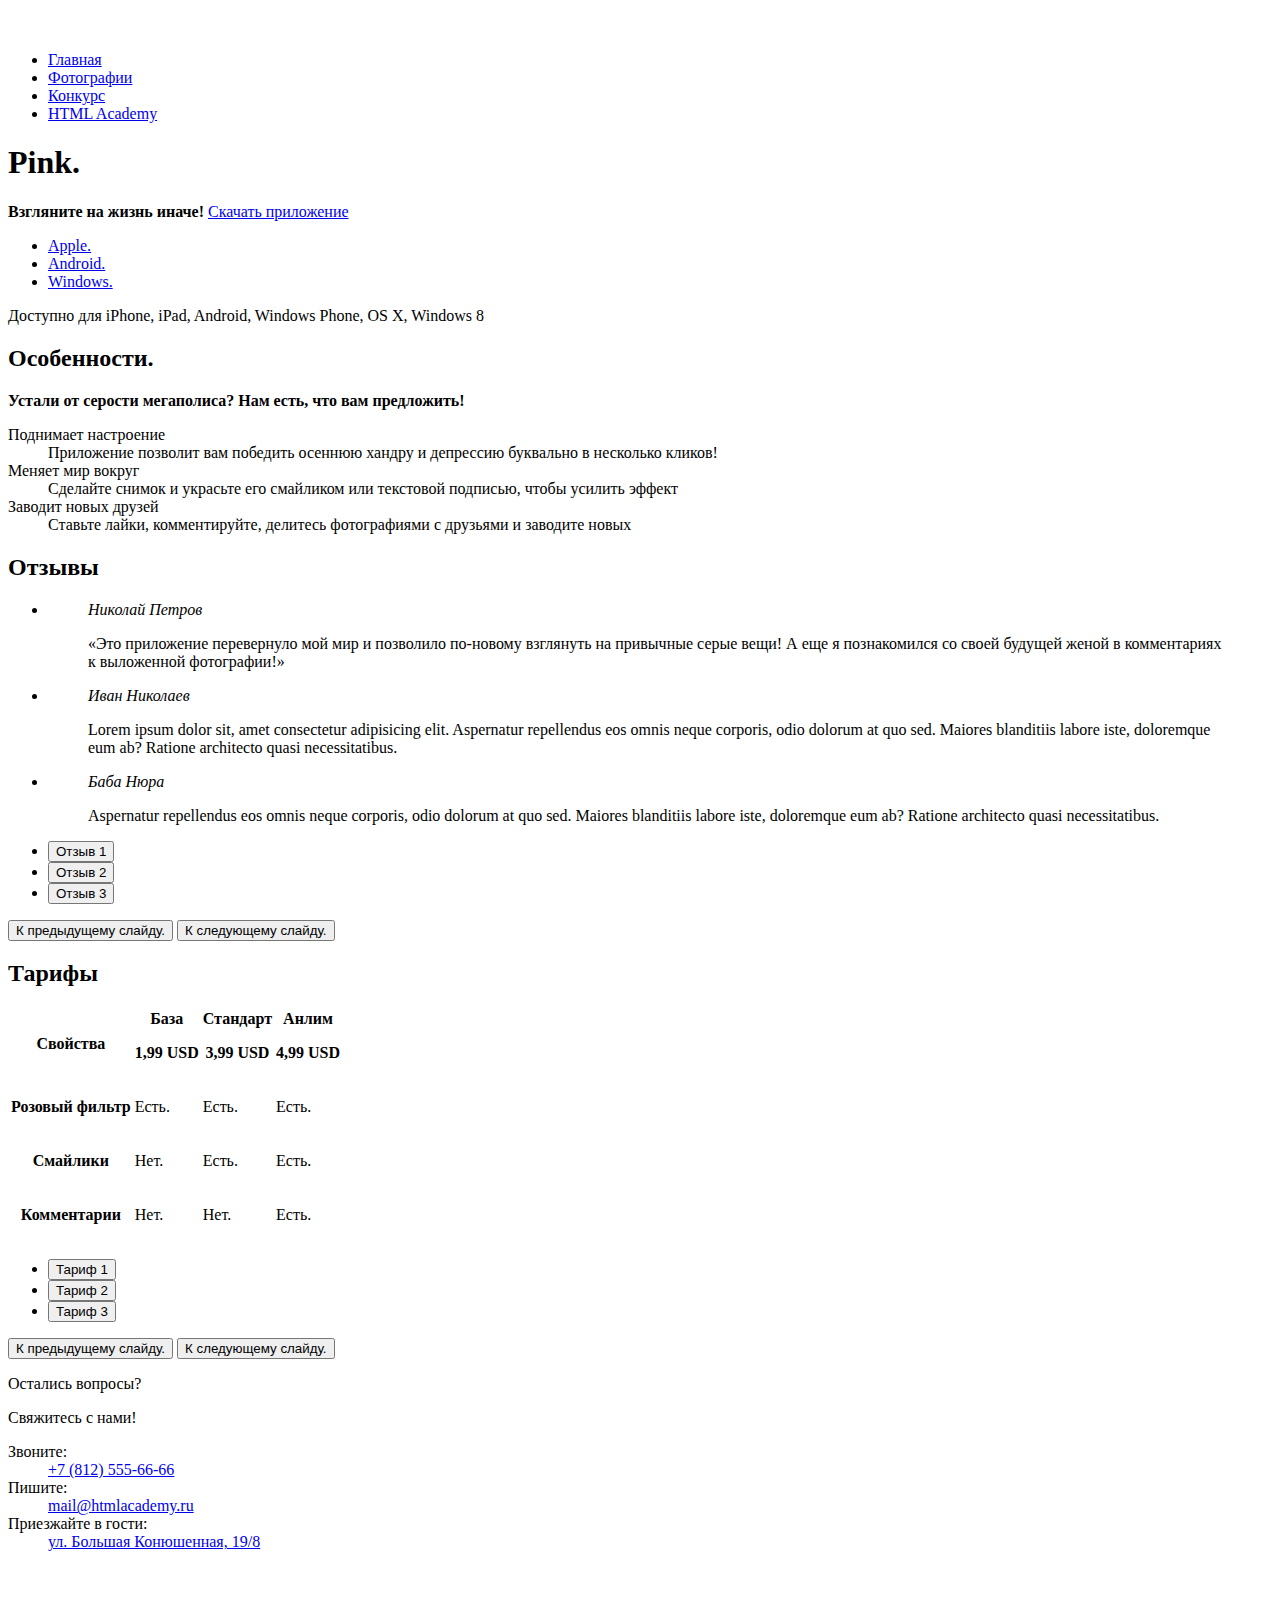
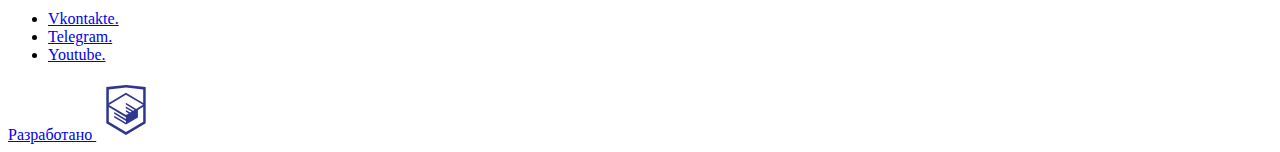
<file: source/index.html>
<!DOCTYPE html><html lang="ru"><head><meta charset="utf-8"><title>HTML Academy: Пинк &gt; Главная</title></head><body class="page"><header class="page__header page-header"><a class="logo page-header__logo" href="index.html" aria-current="page"> <img class="logo__image" src="img/logo-pink.svg" width="74" height="23" alt="Логотип Pink."> </a><nav class="nav page-header__nav"><ul class="nav__list"><li class="nav__item"><a class="nav__link nav__link--current" href="index.html" aria-current="page"> Главная </a></li><li class="nav__item"><a class="nav__link" href="catalog.html"> Фотографии </a></li><li class="nav__item"><a class="nav__link" href="form.html"> Конкурс </a></li><li class="nav__item"><a class="nav__link" href="#!"> HTML Academy </a></li></ul></nav></header><main class="page__main page-main"><header class="page-main__promo promo"><h1 class="visually-hidden">Pink.</h1><b class="promo__lead">Взгляните на жизнь иначе!</b> <a class="promo__button" href="https://www.apple.com/ru/app-store/">Скачать приложение</a><ul class="markets promo__markets"><li class="markets__item"><a class="markets__link markets__link--apple" href="https://www.apple.com/ru/app-store/"> <span class="visually-hidden">Apple.</span> </a></li><li class="markets__item"><a class="markets__link markets__link--android" href="https://play.google.com/"> <span class="visually-hidden">Android.</span> </a></li><li class="markets__item"><a class="markets__link markets__link--windows" href="https://www.microsoft.com/ru-ru/store/apps/windows"> <span class="visually-hidden">Windows.</span> </a></li></ul><p class="promo__description">Доступно для iPhone, iPad, Android, Windows Phone, OS X, Windows 8</p></header><section class="features page-main__features"><h2 class="visually-hidden">Особенности.</h2><b class="features__lead">Устали от серости мегаполиса?</b> <b class="features__lead">Нам есть, что вам предложить!</b><dl class="features__list"><dt class="features__item">Поднимает настроение</dt><dd class="features__description">Приложение позволит вам победить осеннюю хандру и депрессию буквально в несколько кликов!</dd><dt class="features__item">Меняет мир вокруг</dt><dd class="features__description">Сделайте снимок и украсьте его смайликом или текстовой подписью, чтобы усилить эффект</dd><dt class="features__item">Заводит новых друзей</dt><dd class="features__description">Ставьте лайки, комментируйте, делитесь фотографиями с друзьями и заводите новых</dd></dl></section><section class="page-main__reviews slider"><h2 class="visually-hidden">Отзывы</h2><div class="slider__wrapper"><ul class="reviews slider__list"><li class="reviews__item"><blockquote class="reviews__body"><cite class="reviews__author">Николай Петров</cite><p class="reviews__text">«Это приложение перевернуло мой мир и позволило по-новому взглянуть на привычные серые вещи! А еще я познакомился со своей будущей женой в комментариях к выложенной фотографии!»</p></blockquote></li><li class="reviews__item"><blockquote class="reviews__body"><cite class="reviews__author">Иван Николаев</cite><p class="reviews__text">Lorem ipsum dolor sit, amet consectetur adipisicing elit. Aspernatur repellendus eos omnis neque corporis, odio dolorum at quo sed. Maiores blanditiis labore iste, doloremque eum ab? Ratione architecto quasi necessitatibus.</p></blockquote></li><li class="reviews__item"><blockquote class="reviews__body"><cite class="reviews__author">Баба Нюра</cite><p class="reviews__text">Aspernatur repellendus eos omnis neque corporis, odio dolorum at quo sed. Maiores blanditiis labore iste, doloremque eum ab? Ratione architecto quasi necessitatibus.</p></blockquote></li></ul></div><ul class="slider__togglers togglers"><li class="togglers__item"><button class="togglers__control" type="button" data-toggle="-1"><span class="visually-hidden"> Отзыв 1 </span></button></li><li class="togglers__item"><button class="togglers__control" type="button" data-toggle="-2"><span class="visually-hidden"> Отзыв 2 </span></button></li><li class="togglers__item"><button class="togglers__control" type="button" data-toggle="-3"><span class="visually-hidden"> Отзыв 3 </span></button></li></ul><button class="slider__ring slider__ring--prev" type="button"><span class="visually-hidden">К предыдущему слайду.</span></button> <button class="slider__ring slider__ring--next" type="button"><span class="visually-hidden">К следующему слайду.</span></button></section><section class="page-main__tariffs slider"><h2 class="visually-hidden">Тарифы</h2><div class="slider__wrapper"><table class="slider__list tariffs"><thead class="tariffs__header"><tr class="tariffs__names"><th class="visually-hidden" scope="col">Свойства</th><th class="tariffs__name" scope="col">База<p class="tariffs__price">1,99 USD</p></th><th class="tariffs__name" scope="col">Стандарт<p class="tariffs__price">3,99 USD</p></th><th class="tariffs__name" scope="col">Анлим<p class="tariffs__price">4,99 USD</p></th></tr></thead><tbody class="tariffs__props"><tr class="tariffs__details"><th class="tariffs__detail" scope="row">Розовый фильтр</th><td class="tariffs__detail"><p class="tariffs__value tariffs__value--yes"><span class="visually-hidden"> Есть. </span></p></td><td class="tariffs__detail"><p class="tariffs__value tariffs__value--yes"><span class="visually-hidden"> Есть. </span></p></td><td class="tariffs__detail"><p class="tariffs__value tariffs__value--yes"><span class="visually-hidden"> Есть. </span></p></td></tr><tr class="tariffs__details"><th class="tariffs__detail" scope="row">Смайлики</th><td class="tariffs__detail"><p class="tariffs__value tariffs__value--no"><span class="visually-hidden"> Нет. </span></p></td><td class="tariffs__detail"><p class="tariffs__value tariffs__value--yes"><span class="visually-hidden"> Есть. </span></p></td><td class="tariffs__detail"><p class="tariffs__value tariffs__value--yes"><span class="visually-hidden"> Есть. </span></p></td></tr><tr class="tariffs__details"><th class="tariffs__detail" scope="row">Комментарии</th><td class="tariffs__detail"><p class="tariffs__value tariffs__value--no"><span class="visually-hidden"> Нет. </span></p></td><td class="tariffs__detail"><p class="tariffs__value tariffs__value--no"><span class="visually-hidden"> Нет. </span></p></td><td class="tariffs__detail"><p class="tariffs__value tariffs__value--yes"><span class="visually-hidden"> Есть. </span></p></td></tr></tbody></table></div><ul class="slider__togglers togglers"><li class="togglers__item"><button class="togglers__control" type="button" data-toggle="-1"><span class="visually-hidden"> Тариф 1 </span></button></li><li class="togglers__item"><button class="togglers__control" type="button" data-toggle="-2"><span class="visually-hidden"> Тариф 2 </span></button></li><li class="togglers__item"><button class="togglers__control" type="button" data-toggle="-3"><span class="visually-hidden"> Тариф 3 </span></button></li></ul><button class="slider__ring slider__ring--prev" type="button"><span class="visually-hidden">К предыдущему слайду.</span></button> <button class="slider__ring slider__ring--next" type="button"><span class="visually-hidden">К следующему слайду.</span></button></section><footer class="contacts page-main__footer"><p class="contacts__lead">Остались вопросы?</p><p class="contacts__lead">Свяжитесь с нами!</p><dl class="contacts__list"><dt class="contacts__item">Звоните:</dt><dd class="contacts__description"><a href="contacts__link">+7 (812) 555-66-66</a></dd><dt class="contacts__item">Пишите:</dt><dd class="contacts__description"><a href="contacts__link">mail@htmlacademy.ru</a></dd><dt class="contacts__item">Приезжайте в гости:</dt><dd class="contacts__description"><a href="contacts__link">ул. Большая Конюшенная, 19/8</a></dd></dl></footer></main><footer class="page__footer page-footer"><a class="logo page-footer__logo" href="index.html" aria-current="page"> <img class="logo__image" src="img/logo-pink.svg" width="74" height="23" alt="Логотип Pink."> </a><ul class="page-footer__socials socials"><li class="socials__item"><a class="socials__link socials__link--vkontakte" href="#!"> <span class="visually-hidden">Vkontakte.</span> </a></li><li class="socials__item"><a class="socials__link socials__link--telegram" href="#!"> <span class="visually-hidden">Telegram.</span> </a></li><li class="socials__item"><a class="socials__link socials__link--youtube" href="#!"> <span class="visually-hidden">Youtube.</span> </a></li></ul><a class="logo-dev page-footer__logo-dev" href="https://htmlacademy.ru/intensive/adaptive"> Разработано <img class="logo-dev__image" src="img/logo-htmlacademy.svg" width="60" height="60" alt="HTML Academy."> </a></footer></body></html>
</file>
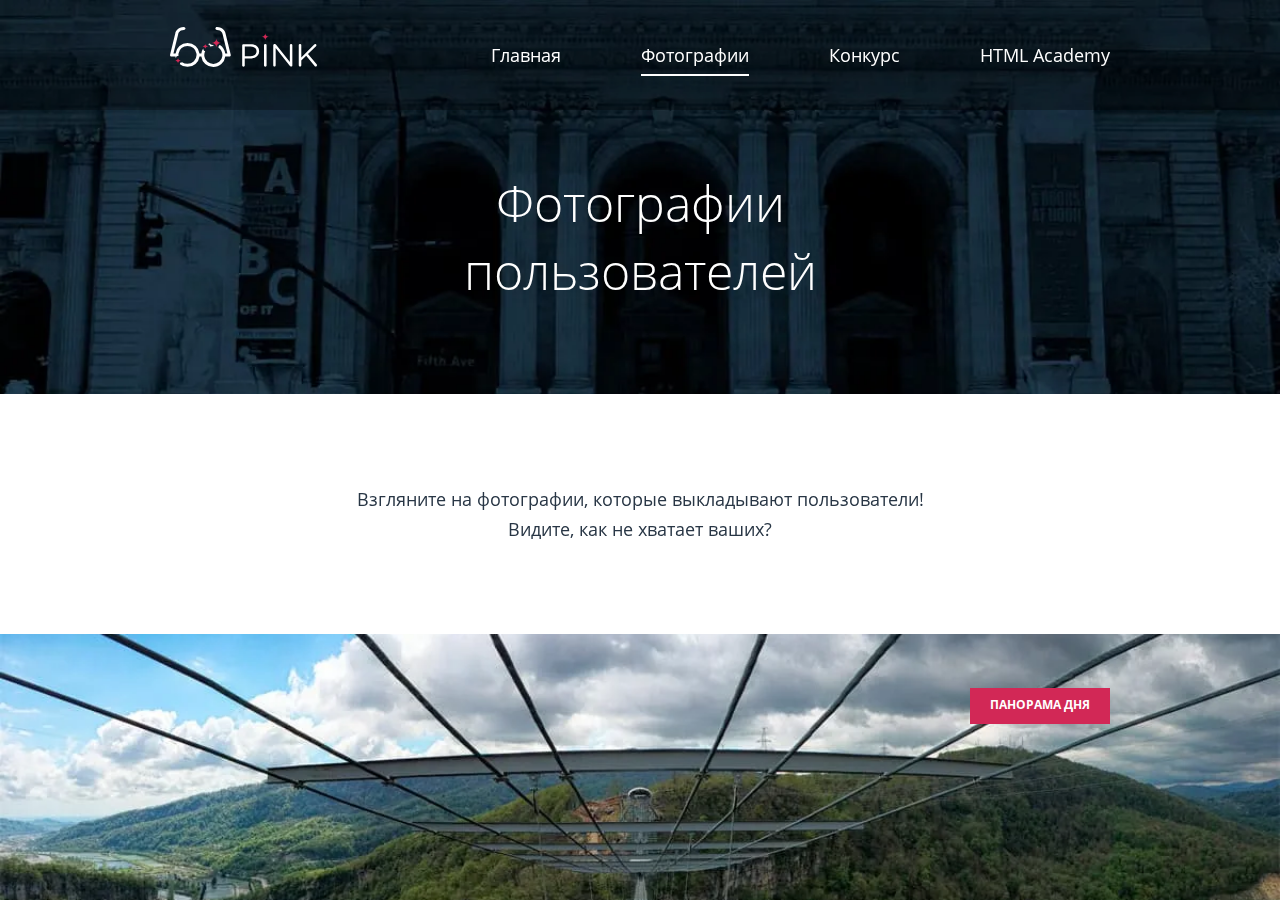
<file: catalog.html>
<!DOCTYPE html><html lang="ru"><head><meta charset="utf-8"><title>HTML Academy: Пинк &gt; Фотографии пользователей</title><meta name="viewport" content="width=device-width, initial-scale=1.0"><link href="fonts/opensans.woff2" rel="preload" as="font" crossorigin><link href="fonts/opensansbold.woff2" rel="preload" as="font" crossorigin><link href="fonts/opensanslight.woff2" rel="preload" as="font" crossorigin><link href="css/style.min.css" rel="stylesheet"><link type="image/png" href="favicon-32x32.png" rel="icon" sizes="32x32"><link type="image/svg+xml" href="favicon-32x32.svg" rel="icon"><link href="favicon-apple.png" rel="apple-touch-icon"><link href="favicons.webmanifest" rel="manifest"></head><body><div class="page viewport viewport--page"><header class="page__header page-header"><div class="page-header__top"><div class="page-header__inner"><a class="logo page-header__logo" href="index.html" aria-label="На главную." data-route=""> <svg class="logo__image" role="img" aria-label="Логотип Pink." width="147" height="40" focusable="false"><use xlink:href="img/logo-pink.svg#logo"></use></svg> </a> <button class="page-header__toggler" type="button" aria-expanded="false" aria-controls="nav-menu"><span class="visually-hidden">Меню.</span></button><nav class="nav page-header__nav" id="nav-menu"><ul class="nav__list"><li class="nav__item"><a class="nav__link" href="index.html" data-route=""> Главная </a></li><li class="nav__item"><a class="nav__link nav__link--current" href="catalog.html" aria-current="page" data-route=""> Фотографии </a></li><li class="nav__item"><a class="nav__link" href="form.html" data-route=""> Конкурс </a></li><li class="nav__item"><a class="nav__link" href="#!" data-route=""> HTML Academy </a></li></ul></nav></div></div><div class="page-header__bottom"><h1 class="page-header__heading">Фотографии<br>пользователей</h1></div></header><main class="page__main page-main"><section class="content page-main__content"><h2 class="visually-hidden">Фотографии<br>пользователей.</h2><b class="content__lead">Взгляните на фотографии, которые выкладывают пользователи! Видите,&nbsp;как&nbsp;не&nbsp;хватает ваших?</b><ul class="catalog content__slot content__slot--catalog"><li class="catalog__item catalog__item--big"><article class="catalog__photo photo photo--panorama"><h2 class="visually-hidden">Фото 1.</h2><p class="photo__label">Панорама дня</p><a class="photo__picture" href="img/catalog-1-desktop@2x.jpg"> <picture class="picture picture--fullwidth"><source type="image/webp" media="(min-width: 661px)" srcset="img/catalog-1-desktop.webp 1x, img/catalog-1-desktop@2x.webp 2x"><source type="image/webp" media="(min-width: 321px)" srcset="img/catalog-1-tablet.webp 1x, img/catalog-1-tablet@2x.webp 2x"><source type="image/webp" srcset="img/catalog-1.webp 1x, img/catalog-1@2x.webp 2x"><source media="(min-width: 661px)" srcset="img/catalog-1-desktop.jpg 1x, img/catalog-1-desktop@2x.jpg 2x"><source media="(min-width: 321px)" srcset="img/catalog-1-tablet.jpg 1x, img/catalog-1-tablet@2x.jpg 2x"><img class="picture__image" src="img/catalog-1.jpg" srcset="img/catalog-1@2x.jpg 2x" alt="Фото 1." loading="lazy"></picture> </a><blockquote class="photo__quote"><p class="photo__cite"><cite class="photo__author">Анна</cite> <time class="photo__time" datetime="2017-12-01T00:00:00">(5 минут назад)</time></p><p class="photo__description">Прыгать или нет? Напишите в комментарии свой совет и смотрите&nbsp;прямую трансляцию в перископе, задавайте свои вопросы!</p><form class="photo__likes-form" action="https://echo.htmlacademy.ru" method="post"><input type="hidden" name="userId" value="77777"> <button class="photo__like-submit" type="submit" name="photo" value="img/catalog-1"><span class="visually-hidden">Поставить лайк.</span></button><p class="photo__likes">Нравится: 215</p></form></blockquote></article></li><li class="catalog__item"><article class="catalog__photo photo"><h2 class="visually-hidden">Фото 2.</h2><a class="photo__picture" href="img/catalog-2-desktop@2x.jpg"> <picture class="picture picture--fullwidth"><source type="image/webp" media="(min-width: 980px)" srcset="img/catalog-2-desktop.webp 1x, img/catalog-2-desktop@2x.webp 2x"><source type="image/webp" media="(min-width: 660px)" srcset="img/catalog-2-tablet.webp 1x, img/catalog-2-tablet@2x.webp 2x"><source type="image/webp" srcset="img/catalog-2.webp 1x, img/catalog-2@2x.webp 2x"><source media="(min-width: 980px)" srcset="img/catalog-2-desktop.jpg 1x, img/catalog-2-desktop@2x.jpg 2x"><source media="(min-width: 660px)" srcset="img/catalog-2-tablet.jpg 1x, img/catalog-2-tablet@2x.jpg 2x"><img class="picture__image" src="img/catalog-2.jpg" srcset="img/catalog-2@2x.jpg 2x" alt="Фото 2." loading="lazy"></picture> </a><blockquote class="photo__quote"><p class="photo__cite"><cite class="photo__author">Левон</cite> <time class="photo__time" datetime="2017-12-01T00:00:00">(5 часов назад)</time></p><p class="photo__description">Вчера он на луну летал, сегодня в руки к нам попал.</p><form class="photo__likes-form" action="https://echo.htmlacademy.ru" method="post"><input type="hidden" name="userId" value="77777"> <button class="photo__like-submit" type="submit" name="photo" value="img/catalog-2"><span class="visually-hidden">Поставить лайк.</span></button><p class="photo__likes">Нравится: 356</p></form></blockquote></article></li><li class="catalog__item"><article class="catalog__photo photo"><h2 class="visually-hidden">Фото 3.</h2><a class="photo__picture" href="img/catalog-3-desktop@2x.jpg"> <picture class="picture picture--fullwidth"><source type="image/webp" media="(min-width: 980px)" srcset="img/catalog-3-desktop.webp 1x, img/catalog-3-desktop@2x.webp 2x"><source type="image/webp" media="(min-width: 660px)" srcset="img/catalog-3-tablet.webp 1x, img/catalog-3-tablet@2x.webp 2x"><source type="image/webp" srcset="img/catalog-3.webp 1x, img/catalog-3@2x.webp 2x"><source media="(min-width: 980px)" srcset="img/catalog-3-desktop.jpg 1x, img/catalog-3-desktop@2x.jpg 2x"><source media="(min-width: 660px)" srcset="img/catalog-3-tablet.jpg 1x, img/catalog-3-tablet@2x.jpg 2x"><img class="picture__image" src="img/catalog-3.jpg" srcset="img/catalog-3@2x.jpg 2x" alt="Фото 3." loading="lazy"></picture> </a><blockquote class="photo__quote"><p class="photo__cite"><cite class="photo__author">Антон</cite> <time class="photo__time" datetime="2017-12-01T00:00:00">(12 часов назад)</time></p><p class="photo__description">Соседи будут рады!</p><form class="photo__likes-form" action="https://echo.htmlacademy.ru" method="post"><input type="hidden" name="userId" value="77777"> <button class="photo__like-submit" type="submit" name="photo" value="img/catalog-3"><span class="visually-hidden">Поставить лайк.</span></button><p class="photo__likes">Нравится: 666</p></form></blockquote></article></li><li class="catalog__item"><article class="catalog__photo photo"><h2 class="visually-hidden">Фото 4.</h2><a class="photo__picture" href="img/catalog-4-desktop@2x.jpg"> <picture class="picture picture--fullwidth"><source type="image/webp" media="(min-width: 980px)" srcset="img/catalog-4-desktop.webp 1x, img/catalog-4-desktop@2x.webp 2x"><source type="image/webp" media="(min-width: 660px)" srcset="img/catalog-4-tablet.webp 1x, img/catalog-4-tablet@2x.webp 2x"><source type="image/webp" srcset="img/catalog-4.webp 1x, img/catalog-4@2x.webp 2x"><source media="(min-width: 980px)" srcset="img/catalog-4-desktop.jpg 1x, img/catalog-4-desktop@2x.jpg 2x"><source media="(min-width: 660px)" srcset="img/catalog-4-tablet.jpg 1x, img/catalog-4-tablet@2x.jpg 2x"><img class="picture__image" src="img/catalog-4.jpg" srcset="img/catalog-4@2x.jpg 2x" alt="Фото 4." loading="lazy"></picture> </a><blockquote class="photo__quote"><p class="photo__cite"><cite class="photo__author">Борис</cite> <time class="photo__time" datetime="2017-12-01T00:00:00">(20 часов назад)</time></p><p class="photo__description">Здесь могла быть ваша цитата о высоком и вечном.</p><form class="photo__likes-form" action="https://echo.htmlacademy.ru" method="post"><input type="hidden" name="userId" value="77777"> <button class="photo__like-submit" type="submit" name="photo" value="img/catalog-4"><span class="visually-hidden">Поставить лайк.</span></button><p class="photo__likes">Нравится: 215</p></form></blockquote></article></li><li class="catalog__item"><article class="catalog__photo photo"><h2 class="visually-hidden">Фото 5.</h2><a class="photo__picture" href="img/catalog-5-desktop@2x.jpg"> <picture class="picture picture--fullwidth"><source type="image/webp" media="(min-width: 980px)" srcset="img/catalog-5-desktop.webp 1x, img/catalog-5-desktop@2x.webp 2x"><source type="image/webp" media="(min-width: 660px)" srcset="img/catalog-5-tablet.webp 1x, img/catalog-5-tablet@2x.webp 2x"><source type="image/webp" srcset="img/catalog-5.webp 1x, img/catalog-5@2x.webp 2x"><source media="(min-width: 980px)" srcset="img/catalog-5-desktop.jpg 1x, img/catalog-5-desktop@2x.jpg 2x"><source media="(min-width: 660px)" srcset="img/catalog-5-tablet.jpg 1x, img/catalog-5-tablet@2x.jpg 2x"><img class="picture__image" src="img/catalog-5.jpg" srcset="img/catalog-5@2x.jpg 2x" alt="Фото 5." loading="lazy"></picture> </a><blockquote class="photo__quote"><p class="photo__cite"><cite class="photo__author">Сергей</cite> <time class="photo__time" datetime="2017-12-01T00:00:00">(25 часов назад)</time></p><p class="photo__description">Самая кубанская в мире!</p><form class="photo__likes-form" action="https://echo.htmlacademy.ru" method="post"><input type="hidden" name="userId" value="77777"> <button class="photo__like-submit" type="submit" name="photo" value="img/catalog-5"><span class="visually-hidden">Поставить лайк.</span></button><p class="photo__likes">Нравится: 4</p></form></blockquote></article></li><li class="catalog__item"><article class="catalog__photo photo"><h2 class="visually-hidden">Фото 6.</h2><a class="photo__picture" href="img/catalog-6-desktop@2x.jpg"> <picture class="picture picture--fullwidth"><source type="image/webp" media="(min-width: 980px)" srcset="img/catalog-6-desktop.webp 1x, img/catalog-6-desktop@2x.webp 2x"><source type="image/webp" media="(min-width: 660px)" srcset="img/catalog-6-tablet.webp 1x, img/catalog-6-tablet@2x.webp 2x"><source type="image/webp" srcset="img/catalog-6.webp 1x, img/catalog-6@2x.webp 2x"><source media="(min-width: 980px)" srcset="img/catalog-6-desktop.jpg 1x, img/catalog-6-desktop@2x.jpg 2x"><source media="(min-width: 660px)" srcset="img/catalog-6-tablet.jpg 1x, img/catalog-6-tablet@2x.jpg 2x"><img class="picture__image" src="img/catalog-6.jpg" srcset="img/catalog-6@2x.jpg 2x" alt="Фото 6." loading="lazy"></picture> </a><blockquote class="photo__quote"><p class="photo__cite"><cite class="photo__author">Максим</cite> <time class="photo__time" datetime="2017-12-01T00:00:00">(40 часов назад)</time></p><p class="photo__description">Где снег-то?</p><form class="photo__likes-form" action="https://echo.htmlacademy.ru" method="post"><input type="hidden" name="userId" value="77777"> <button class="photo__like-submit" type="submit" name="photo" value="img/catalog-6"><span class="visually-hidden">Поставить лайк.</span></button><p class="photo__likes">Нравится: 150</p></form></blockquote></article></li><li class="catalog__item"><article class="catalog__photo photo"><h2 class="visually-hidden">Фото 7.</h2><a class="photo__picture" href="img/catalog-7-desktop@2x.jpg"> <picture class="picture picture--fullwidth"><source type="image/webp" media="(min-width: 980px)" srcset="img/catalog-7-desktop.webp 1x, img/catalog-7-desktop@2x.webp 2x"><source type="image/webp" media="(min-width: 660px)" srcset="img/catalog-7-tablet.webp 1x, img/catalog-7-tablet@2x.webp 2x"><source type="image/webp" srcset="img/catalog-7.webp 1x, img/catalog-7@2x.webp 2x"><source media="(min-width: 980px)" srcset="img/catalog-7-desktop.jpg 1x, img/catalog-7-desktop@2x.jpg 2x"><source media="(min-width: 660px)" srcset="img/catalog-7-tablet.jpg 1x, img/catalog-7-tablet@2x.jpg 2x"><img class="picture__image" src="img/catalog-7.jpg" srcset="img/catalog-7@2x.jpg 2x" alt="Фото 7." loading="lazy"></picture> </a><blockquote class="photo__quote"><p class="photo__cite"><cite class="photo__author">Надежда</cite> <time class="photo__time" datetime="2017-12-01T00:00:00">(45 часов назад)</time></p><p class="photo__description">Всем GM и взаимные лайки!</p><form class="photo__likes-form" action="https://echo.htmlacademy.ru" method="post"><input type="hidden" name="userId" value="77777"> <button class="photo__like-submit" type="submit" name="photo" value="img/catalog-7"><span class="visually-hidden">Поставить лайк.</span></button><p class="photo__likes">Нравится: 2560</p></form></blockquote></article></li></ul><b class="content__lead">Затмите их всех!<br>Выкладывайте все, что накопилось в телефоне!</b></section><section class="add page-main__add"><h2 class="visually-hidden">Добавить фотографию.</h2><form class="add__form" action="https://echo.htmlacademy.ru" method="post" enctype="multipart/form-data"><input type="hidden" name="userId" value="77777"><p class="add__file"><input class="visually-hidden" id="add" name="image" type="file" accept="image/jpeg, image/png" required> <label class="add__file-chooser" for="add"><span class="visually-hidden">Добавить файл.</span></label></p><fieldset class="add__filters"><legend class="visually-hidden">Фильтры.</legend><p class="add__filter add__filter--active"><button class="add__filter-toggler add__filter-toggler--crop" type="button"><span class="visually-hidden">Переключить на режим Обрезать.</span></button> <label class="visually-hidden" for="crop">Обрезать.</label> <input class="add__range range" id="crop" name="crop" type="range" min="0" max="100" step="1" value="85"></p><p class="add__filter"><button class="add__filter-toggler add__filter-toggler--pink" type="button"><span class="visually-hidden">Переключить на режим Розовый.</span></button> <label class="visually-hidden" for="pink">Розовый.</label> <input class="add__range range" id="pink" name="pink" type="range" min="0" max="100" step="1" value="14"></p><p class="add__filter"><button class="add__filter-toggler add__filter-toggler--grayscale" type="button"><span class="visually-hidden">Переключить на режим Чёрно-белый режим.</span></button> <label class="visually-hidden" for="grayscale">Чёрно-белый режим.</label> <input class="add__range range" id="grayscale" name="grayscale" type="range" min="0" max="100" step="1" value="50"></p></fieldset><button class="add__button" type="submit">Запостить</button> <button class="add__button add__button--reset" type="reset">Отмена</button></form></section></main><footer class="page__footer page-footer"><a class="logo page-footer__logo" href="index.html" aria-label="На главную." data-route=""> <svg class="logo__image" role="img" aria-label="Логотип Pink." width="147" height="40" focusable="false"><use xlink:href="img/logo-pink.svg#logo"></use></svg> </a><ul class="page-footer__socials socials"><li class="socials__item"><a class="socials__link socials__link--vkontakte" href="#!"> <span class="visually-hidden">Vkontakte.</span> </a></li><li class="socials__item"><a class="socials__link socials__link--telegram" href="#!"> <span class="visually-hidden">Telegram.</span> </a></li><li class="socials__item"><a class="socials__link socials__link--youtube" href="#!"> <span class="visually-hidden">Youtube.</span> </a></li></ul><a class="logo-dev page-footer__logo-dev" href="https://htmlacademy.ru/intensive/adaptive"> Разработано <svg class="logo-dev__image" role="img" aria-label="HTML Academy." width="27" height="34" focusable="false"><use xlink:href="img/logo-htmlacademy.svg#logo"></use></svg> </a></footer></div><script src="js/script.js" type="module"></script></body></html>
</file>
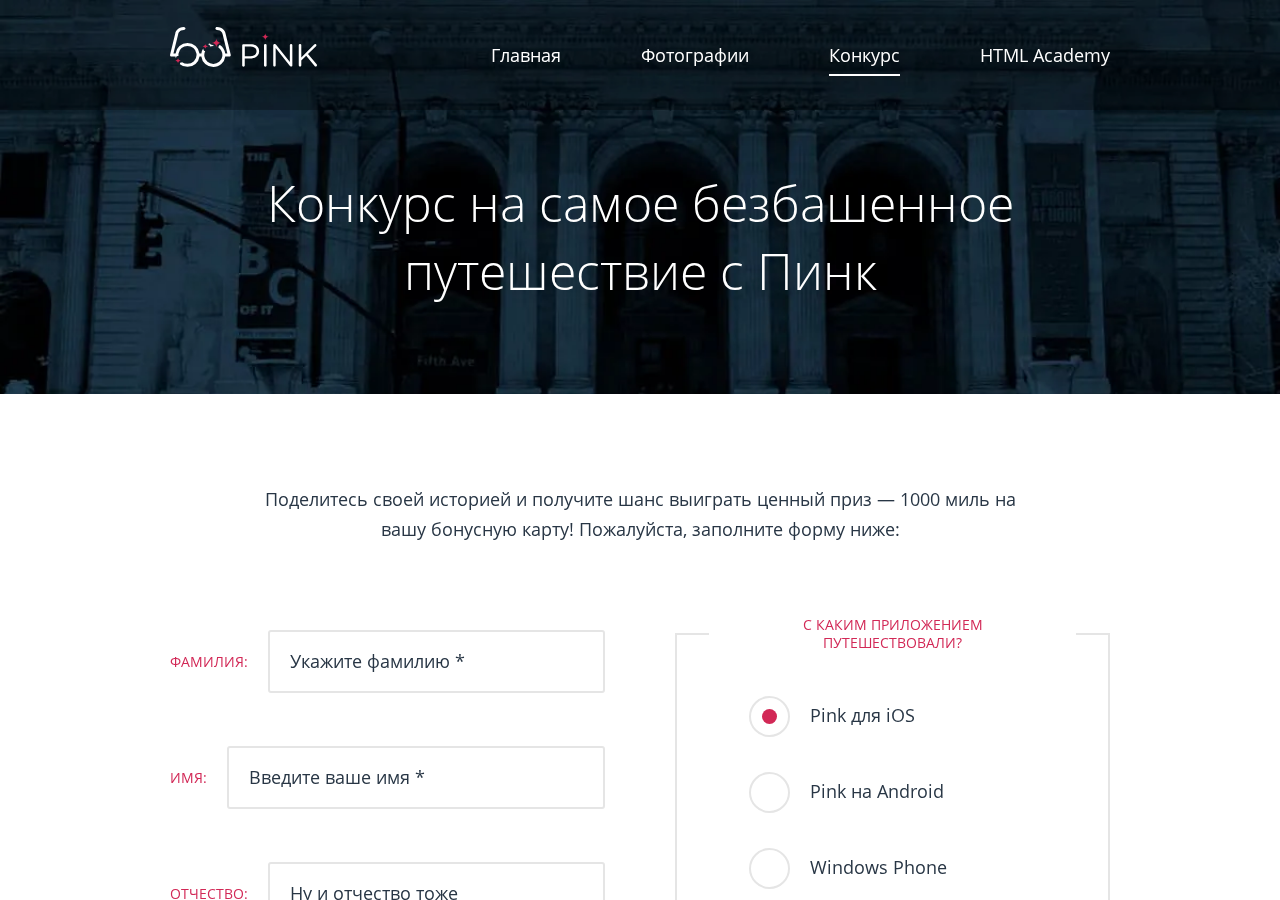
<file: form.html>
<!DOCTYPE html><html lang="ru"><head><meta charset="utf-8"><title>HTML Academy: Пинк &gt; Конкурс</title><meta name="viewport" content="width=device-width, initial-scale=1.0"><link href="fonts/opensans.woff2" rel="preload" as="font" crossorigin><link href="fonts/opensansbold.woff2" rel="preload" as="font" crossorigin><link href="fonts/opensanslight.woff2" rel="preload" as="font" crossorigin><link href="css/style.min.css" rel="stylesheet"><link type="image/png" href="favicon-32x32.png" rel="icon" sizes="32x32"><link type="image/svg+xml" href="favicon-32x32.svg" rel="icon"><link href="favicon-apple.png" rel="apple-touch-icon"><link href="favicons.webmanifest" rel="manifest"></head><body><div class="page viewport viewport--page"><header class="page__header page-header"><div class="page-header__top"><div class="page-header__inner"><a class="logo page-header__logo" href="index.html" aria-label="На главную." data-route=""> <svg class="logo__image" role="img" aria-label="Логотип Pink." width="147" height="40" focusable="false"><use xlink:href="img/logo-pink.svg#logo"></use></svg> </a> <button class="page-header__toggler" type="button" aria-expanded="false" aria-controls="nav-menu"><span class="visually-hidden">Меню.</span></button><nav class="nav page-header__nav" id="nav-menu"><ul class="nav__list"><li class="nav__item"><a class="nav__link" href="index.html" data-route=""> Главная </a></li><li class="nav__item"><a class="nav__link" href="catalog.html" data-route=""> Фотографии </a></li><li class="nav__item"><a class="nav__link nav__link--current" href="form.html" aria-current="page" data-route=""> Конкурс </a></li><li class="nav__item"><a class="nav__link" href="#!" data-route=""> HTML Academy </a></li></ul></nav></div></div><div class="page-header__bottom"><h1 class="page-header__heading">Конкурс на самое безбашенное путешествие с Пинк</h1></div></header><main class="page__main page-main"><section class="content page-main__content"><h2 class="visually-hidden">Конкурс на самое безбашенное путешествие с Пинк.</h2><b class="content__lead">Поделитесь своей историей и получите шанс выиграть ценный приз — 1000 миль на вашу бонусную карту! <span class="visually-hidden visually-hidden--mobile">Пожалуйста, заполните форму ниже:</span></b><form class="content__slot content__slot--form form" action="#success" method="post" novalidate><fieldset class="fieldset form__fieldset form__fieldset--fio"><legend class="fieldset__title">ФИО</legend><p class="field fieldset__field"><label class="field__label" for="last_name">Фамилия:</label> <input class="field__input" id="last_name" name="last_name" placeholder="Укажите фамилию *" required type="text" pattern="[А-Яа-яЁё]+"></p><p class="field fieldset__field"><label class="field__label" for="first_name">Имя:</label> <input class="field__input" id="first_name" name="first_name" placeholder="Введите ваше имя *" required type="text" pattern="[А-Яа-яЁё]+"></p><p class="field fieldset__field"><label class="field__label" for="middle_name">Отчество:</label> <input class="field__input" id="middle_name" name="middle_name" placeholder="Ну и отчество тоже" type="text" pattern="[А-Яа-яЁё]+"></p></fieldset><fieldset class="fieldset fieldset--checkbox fieldset--checkers form__fieldset form__fieldset--achievements"><legend class="fieldset__title">Ваши безбашенные достижения&nbsp;в&nbsp;путешествии</legend><ul class="fieldset__list"><li class="fieldset__item"><p class="checker fieldset__checker"><input class="checker__input checker__input--checkbox" id="achievements-1" name="achievements[]" type="checkbox" value="selfie" checked> <label class="checker__label" for="achievements-1">Сделал селфи с акулой</label></p></li><li class="fieldset__item"><p class="checker fieldset__checker"><input class="checker__input checker__input--checkbox" id="achievements-2" name="achievements[]" type="checkbox" value="burned" checked> <label class="checker__label" for="achievements-2">Обгорел на пляже</label></p></li><li class="fieldset__item"><p class="checker fieldset__checker"><input class="checker__input checker__input--checkbox" id="achievements-3" name="achievements[]" type="checkbox" value="see-norris"> <label class="checker__label" for="achievements-3">Видел Чака Норриса</label></p></li><li class="fieldset__item"><p class="checker fieldset__checker"><input class="checker__input checker__input--checkbox" id="achievements-4" name="achievements[]" type="checkbox" value="souvenirs"> <label class="checker__label" for="achievements-4">Накупил сувениров</label></p></li><li class="fieldset__item"><p class="checker fieldset__checker"><input class="checker__input checker__input--checkbox" id="achievements-5" name="achievements[]" type="checkbox" value="tower" checked> <label class="checker__label" for="achievements-5">Удержал башню</label></p></li><li class="fieldset__item"><p class="checker fieldset__checker"><input class="checker__input checker__input--checkbox" id="achievements-6" name="achievements[]" type="checkbox" value="hotel"> <label class="checker__label" for="achievements-6">Разгромил отель</label></p></li></ul></fieldset><fieldset class="fieldset form__fieldset form__fieldset--contacts"><legend class="fieldset__title visually-hidden visually-hidden--mobile">Контактная информация</legend><p class="field field--type--tel fieldset__field"><label class="field__label" for="phone">Номер телефона</label> <input class="field__input" id="phone" name="phone" placeholder="Номер, пожалуйста" type="tel" pattern="^((8|\+7)[\- ]?)?(\(?\d{3}\)?[\- ]?)?[\d\- ]{7,10}$"></p><p class="field field--type--email fieldset__field"><label class="field__label" for="email">Адрес почты</label> <input class="field__input" id="email" name="email" placeholder="Введите почту *" required type="email"></p></fieldset><fieldset class="fieldset fieldset--checkers fieldset--radio form__fieldset form__fieldset--app"><legend class="fieldset__title">С каким приложением путешествовали?</legend><ul class="fieldset__list"><li class="fieldset__item"><p class="checker fieldset__checker"><input class="checker__input checker__input--radio" id="app-1" name="app" type="radio" value="apple" checked> <label class="checker__label" for="app-1">Pink для iOS</label></p></li><li class="fieldset__item"><p class="checker fieldset__checker"><input class="checker__input checker__input--radio" id="app-2" name="app" type="radio" value="android"> <label class="checker__label" for="app-2">Pink на Android</label></p></li><li class="fieldset__item"><p class="checker fieldset__checker"><input class="checker__input checker__input--radio" id="app-3" name="app" type="radio" value="windows"> <label class="checker__label" for="app-3">Windows Phone</label></p></li></ul></fieldset><fieldset class="fieldset form__fieldset form__fieldset--message"><legend class="fieldset__title fieldset__title--alone">Опишите свои эмоции</legend><p class="field fieldset__field"><label class="visually-hidden" for="message">Сообщение</label> <textarea class="field__input field__input--message" id="message" name="message" placeholder="Можно прям в красках, не стесняясь в выражениях"></textarea></p></fieldset><footer class="form__footer"><button class="button form__submit" type="submit">Отправить форму</button><p class="form__description"><span class="form__sign">*</span> — обязательные <span class="visually-hidden visually-hidden--mobile-tablet">для заполнения</span> поля</p></footer></form></section></main><footer class="page__footer page-footer"><a class="logo page-footer__logo" href="index.html" aria-label="На главную." data-route=""> <svg class="logo__image" role="img" aria-label="Логотип Pink." width="147" height="40" focusable="false"><use xlink:href="img/logo-pink.svg#logo"></use></svg> </a><ul class="page-footer__socials socials"><li class="socials__item"><a class="socials__link socials__link--vkontakte" href="#!"> <span class="visually-hidden">Vkontakte.</span> </a></li><li class="socials__item"><a class="socials__link socials__link--telegram" href="#!"> <span class="visually-hidden">Telegram.</span> </a></li><li class="socials__item"><a class="socials__link socials__link--youtube" href="#!"> <span class="visually-hidden">Youtube.</span> </a></li></ul><a class="logo-dev page-footer__logo-dev" href="https://htmlacademy.ru/intensive/adaptive"> Разработано <svg class="logo-dev__image" role="img" aria-label="HTML Academy." width="27" height="34" focusable="false"><use xlink:href="img/logo-htmlacademy.svg#logo"></use></svg> </a></footer></div><div class="viewport" id="success"><a class="viewport__back" href="#"> <span class="visually-hidden">Закрыть окно.</span> </a><section class="modal viewport__modal"><h2 class="modal__title">Ваша заявка отправлена</h2><p class="modal__text">Спасибо за ваше участие, ваша заявка уже поступила к нам. В ближайшее время мы рассмотрим ее и оповестим&nbsp;вас.</p><footer class="modal__footer modal__footer--success"><a class="button modal__button" href="#">Закрыть окно</a></footer></section></div><div class="viewport" id="error"><a class="viewport__back" href="#"> <span class="visually-hidden">Закрыть окно.</span> </a><section class="modal viewport__modal"><h2 class="modal__title">Что-то пошло не&nbsp;так!</h2><p class="modal__text">Проверьте поля, выделенные красным, скорее всего вы забыли их заполнить</p><footer class="modal__footer modal__footer--error"><a class="button modal__button" href="#">ОК</a></footer></section></div><script src="js/script.js" type="module"></script></body></html>
</file>
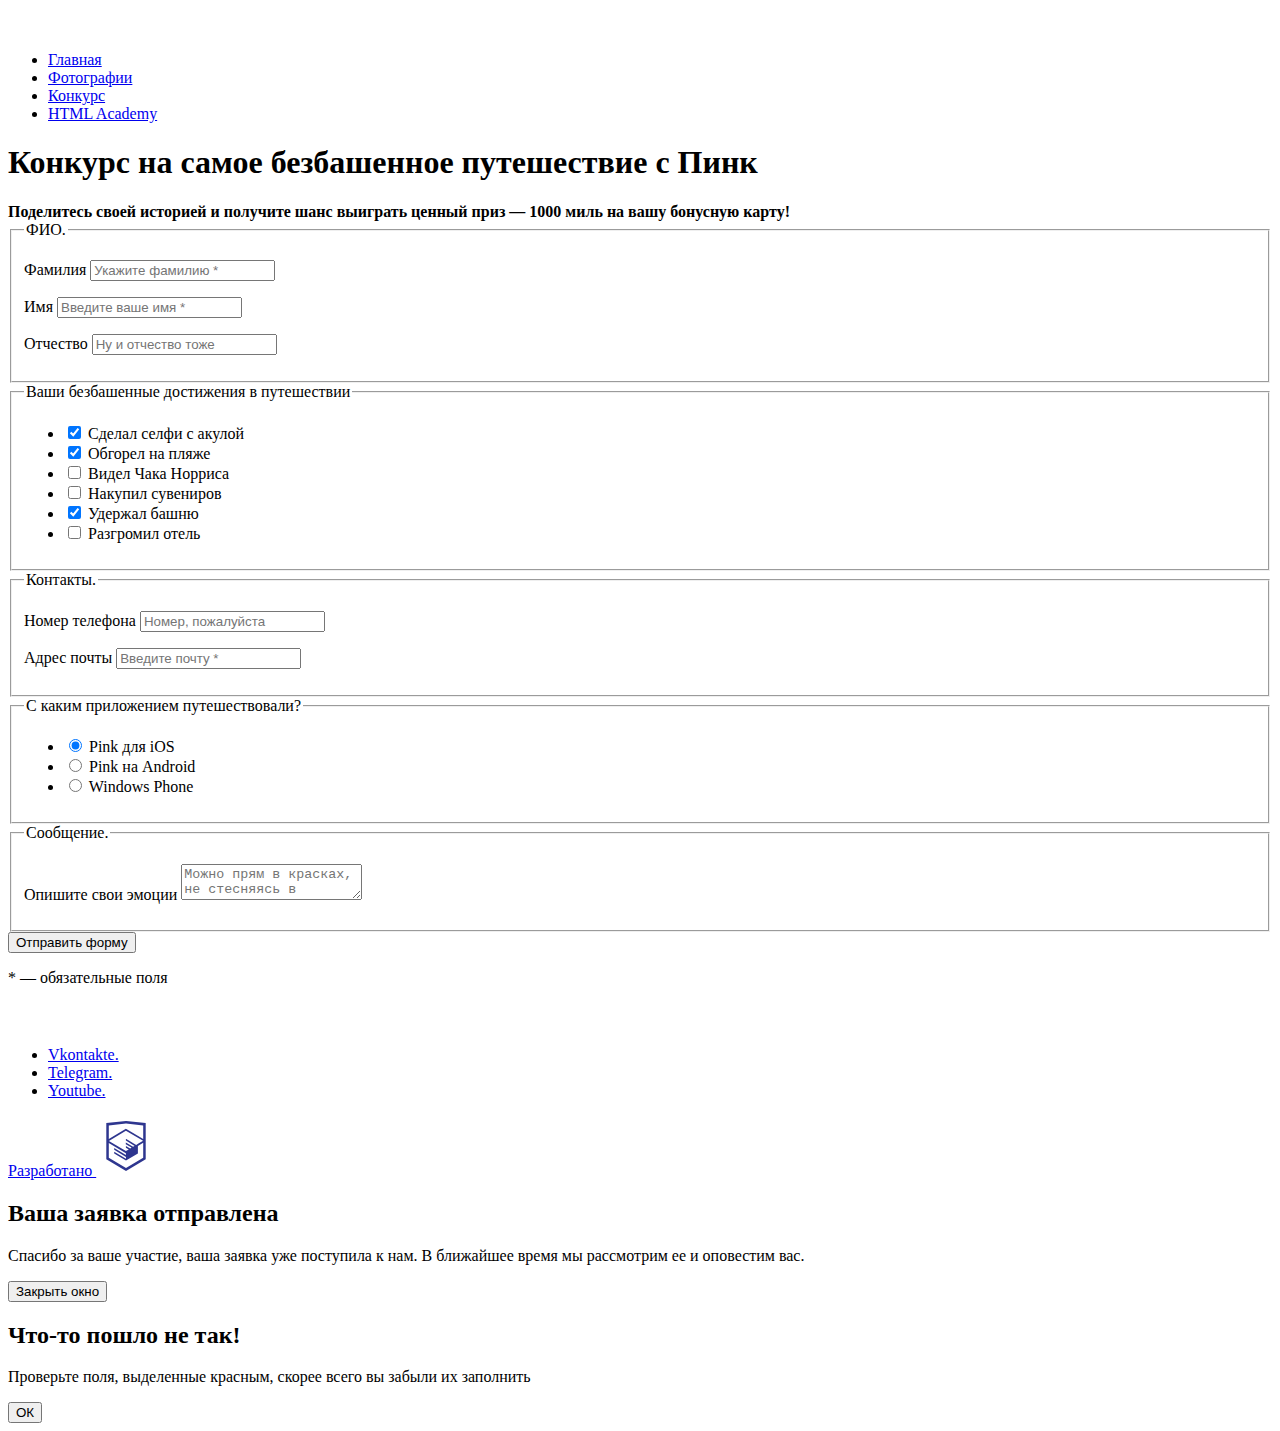
<file: source/form.html>
<!DOCTYPE html><html lang="ru"><head><meta charset="utf-8"><title>HTML Academy: Пинк &gt; Конкурс</title></head><body class="page"><header class="page__header page-header"><a class="logo page-header__logo" href="index.html"> <img class="logo__image" src="img/logo-pink.svg" width="74" height="23" alt="Логотип Pink."> </a><nav class="nav page-header__nav"><ul class="nav__list"><li class="nav__item"><a class="nav__link" href="index.html"> Главная </a></li><li class="nav__item"><a class="nav__link" href="catalog.html"> Фотографии </a></li><li class="nav__item"><a class="nav__link nav__link--current" href="form.html" aria-current="page"> Конкурс </a></li><li class="nav__item"><a class="nav__link" href="#!"> HTML Academy </a></li></ul></nav></header><main class="page__main page-main"><section class="content page-main__content"><header class="content__header"><h1 class="content__heading">Конкурс на самое безбашенное путешествие с Пинк</h1></header><b class="content__lead">Поделитесь своей историей и получите шанс выиграть ценный приз — 1000 миль на вашу бонусную карту!</b><form class="content__slot form" action="https://echo.htmlacademy.ru" method="post"><fieldset class="fields form__fields"><legend class="visually-hidden">ФИО.</legend><p class="fields__group"><label class="fields__Label" for="fio-1">Фамилия</label> <input class="fields__input" id="fio-1" name="fio[]" placeholder="Укажите фамилию *" required type="text" pattern="[А-Яа-яЁё]+"></p><p class="fields__group"><label class="fields__Label" for="fio-2">Имя</label> <input class="fields__input" id="fio-2" name="fio[]" placeholder="Введите ваше имя *" required type="text" pattern="[А-Яа-яЁё]+"></p><p class="fields__group"><label class="fields__Label" for="fio-3">Отчество</label> <input class="fields__input" id="fio-3" name="fio[]" placeholder="Ну и отчество тоже" type="text" pattern="[А-Яа-яЁё]+"></p></fieldset><fieldset class="checkers form__checkers"><legend class="checkers__title">Ваши безбашенные достижения в путешествии</legend><ul class="checkers__list"><li class="checkers__group"><input class="checkers__input checkers__input--checkbox" id="achievements-1" name="achievements[]" type="checkbox" value="selfie" checked> <label class="checkers__Label" for="achievements-1">Сделал селфи с акулой</label></li><li class="checkers__group"><input class="checkers__input checkers__input--checkbox" id="achievements-2" name="achievements[]" type="checkbox" value="burned" checked> <label class="checkers__Label" for="achievements-2">Обгорел на пляже</label></li><li class="checkers__group"><input class="checkers__input checkers__input--checkbox" id="achievements-3" name="achievements[]" type="checkbox" value="see-norris"> <label class="checkers__Label" for="achievements-3">Видел Чака Норриса</label></li><li class="checkers__group"><input class="checkers__input checkers__input--checkbox" id="achievements-4" name="achievements[]" type="checkbox" value="souvenirs"> <label class="checkers__Label" for="achievements-4">Накупил сувениров</label></li><li class="checkers__group"><input class="checkers__input checkers__input--checkbox" id="achievements-5" name="achievements[]" type="checkbox" value="tower" checked> <label class="checkers__Label" for="achievements-5">Удержал башню</label></li><li class="checkers__group"><input class="checkers__input checkers__input--checkbox" id="achievements-6" name="achievements[]" type="checkbox" value="hotel"> <label class="checkers__Label" for="achievements-6">Разгромил отель</label></li></ul></fieldset><fieldset class="fields form__fields"><legend class="visually-hidden">Контакты.</legend><p class="fields__group"><label class="fields__Label" for="contacts-1">Номер телефона</label> <input class="fields__input" id="contacts-1" name="contacts[]" placeholder="Номер, пожалуйста" type="tel" pattern="^((8|\+7)[\- ]?)?(\(?\d{3}\)?[\- ]?)?[\d\- ]{7,10}$"></p><p class="fields__group"><label class="fields__Label" for="contacts-2">Адрес почты</label> <input class="fields__input" id="contacts-2" name="contacts[]" placeholder="Введите почту *" required type="email"></p></fieldset><fieldset class="checkers form__checkers"><legend class="checkers__title">С каким приложением путешествовали?</legend><ul class="checkers__list"><li class="checkers__group"><input class="checkers__input checkers__input--radio" id="app-1" name="app" type="radio" value="apple" checked> <label class="checkers__Label" for="app-1">Pink для iOS</label></li><li class="checkers__group"><input class="checkers__input checkers__input--radio" id="app-2" name="app" type="radio" value="android"> <label class="checkers__Label" for="app-2">Pink на Android</label></li><li class="checkers__group"><input class="checkers__input checkers__input--radio" id="app-3" name="app" type="radio" value="windows"> <label class="checkers__Label" for="app-3">Windows Phone</label></li></ul></fieldset><fieldset class="fields form__fields"><legend class="visually-hidden">Сообщение.</legend><p class="fields__group"><label class="fields__Label" for="message-1">Опишите свои эмоции</label> <textarea class="fields__input" id="message-1" name="message" placeholder="Можно прям в красках, не стесняясь в выражениях"></textarea></p></fieldset><button class="button form__submit" type="submit">Отправить форму</button><p class="form__description"><span class="form__sign">*</span> — обязательные поля</p></form></section></main><footer class="page__footer page-footer"><a class="logo page-footer__logo" href="index.html"> <img class="logo__image" src="img/logo-pink.svg" width="74" height="23" alt="Логотип Pink."> </a><ul class="page-footer__socials socials"><li class="socials__item"><a class="socials__link socials__link--vkontakte" href="#!"> <span class="visually-hidden">Vkontakte.</span> </a></li><li class="socials__item"><a class="socials__link socials__link--telegram" href="#!"> <span class="visually-hidden">Telegram.</span> </a></li><li class="socials__item"><a class="socials__link socials__link--youtube" href="#!"> <span class="visually-hidden">Youtube.</span> </a></li></ul><a class="logo-dev page-footer__logo-dev" href="https://htmlacademy.ru/intensive/adaptive"> Разработано <img class="logo-dev__image" src="img/logo-htmlacademy.svg" width="60" height="60" alt="HTML Academy."> </a></footer><section class="modal"><h2 class="modal__title">Ваша заявка отправлена</h2><p class="modal__text">Спасибо за ваше участие, ваша заявка уже поступила к нам. В ближайшее время мы рассмотрим ее и оповестим вас.</p><footer class="modal__footer"><button class="button modal__button" type="button">Закрыть окно</button></footer></section><section class="modal"><h2 class="modal__title">Что-то пошло не так!</h2><p class="modal__text">Проверьте поля, выделенные красным, скорее всего вы забыли их заполнить</p><footer class="modal__footer"><button class="button modal__button" type="button">ОК</button></footer></section></body></html>
</file>
<file: css/style.min.css>
.centerer{box-sizing:border-box}:root{--color-black:#000;--color-black-30:rgba(0,0,0,.3);--color-black-15:rgba(0,0,0,.15);--color-grey:#e5e5e5;--color-lightgrey:#f2f2f2;--color-white:#fff;--color-white-30:hsla(0,0%,100%,.3);--color-white-15:hsla(0,0%,100%,.15);--color-darkblue:#283645;--color-darkblue-60:rgba(40,54,69,.6);--color-darkblue-50:rgba(40,54,69,.5);--color-darkblue-30:rgba(40,54,69,.3);--color-darkblue-10:rgba(40,54,69,.1);--color-blackblue:#1d2631;--color-pink:#d22856;--color-pink-60:rgba(210,40,86,.6);--color-pink-30:rgba(210,40,86,.3);--color-green:#2aab6d;--color-darkgreen:#1c9b5e;--scrollbar-width:0;min-width:320px;font-size:14px;line-height:1.2;font-family:Open Sans,Arial,sans-serif;color:var(--color-darkblue)}body{margin:0}body:focus{outline:none}a{color:inherit;-webkit-text-decoration-skip-ink:none;text-decoration-skip-ink:none;transition-timing-function:ease-in-out;transition-duration:.2s;transition-property:color,opacity,background-color,border-color,box-shadow}img{max-width:100%;object-fit:contain}:focus{outline:2px solid var(--color-pink);outline-offset:0}@supports selector(:focus-visible){:focus{outline:none}}:focus-visible{outline:2px solid var(--color-pink);outline-offset:0}:focus-visible:active{outline:none}.page{display:flex;flex-direction:column}.page__footer,.page__header,.page__main{box-sizing:border-box;min-width:320px}.page__main{flex-grow:1}.page-main__add,.page-main__reviews{box-sizing:border-box}.viewport{position:fixed;top:0;right:0;bottom:0;left:0;display:none;min-height:100vh;overflow-y:scroll}.viewport--page,.viewport:target{display:flex}.viewport__modal{position:relative;box-sizing:border-box;min-width:320px;max-width:460px;margin:auto;animation:backInLeft .3s ease-in-out}.viewport__modal--test{margin-top:0}.viewport__back{position:absolute;top:0;right:0;bottom:0;left:0}.viewport__back:focus-visible{outline-offset:-2px}.content{overflow-x:hidden}.content__lead{display:block;padding:43px 20px 51px;font-weight:400;line-height:30px;text-align:center}.content__lead:last-child{padding-bottom:42px}.content__slot{margin:0}.content__slot--form{margin-top:-16px}.content__slot--catalog{margin-right:auto;margin-left:auto}.button{box-sizing:border-box;padding:16px 20px 17px;font-weight:700;font-size:18px;line-height:30px;text-align:center;color:var(--color-white);text-transform:uppercase;text-decoration:none;background-color:var(--color-green);border:none;border-radius:3px;cursor:pointer;transition:color .3s ease-in-out,background-color .3s ease-in-out}.button:active,.button:hover{background-color:var(--color-darkgreen)}.button:active{color:var(--color-white-30)}.button:disabled{color:var(--color-white);background-color:var(--color-grey);cursor:not-allowed}.picture__image{display:block}.picture--fullwidth .picture__image{width:100%}.slider{--count:3;--slide:none;position:relative;padding:0 0 30px}.slider--table{padding-bottom:39px;background-color:var(--color-lightgrey)}.slider--table:before{content:"";display:block;height:18px;margin:0 0 83px;background-color:var(--color-white);-webkit-clip-path:polygon(0 0,100% 0,0 100%);clip-path:polygon(0 0,100% 0,0 100%)}.slider__wrapper{overflow:hidden}.slider__wrapper--list:after,.slider__wrapper--list:before{position:absolute;top:0;bottom:0;z-index:1;width:100px;background-image:linear-gradient(to right,var(--color-white),transparent)}.slider__wrapper--table{box-sizing:border-box}.slider__list{display:grid;grid-template-columns:repeat(var(--count),1fr);width:300%;margin:0}.slider__list,.slider__table{transform:var(--slide);transition:transform .3s ease-in}.slider__table{margin:0 20px 33px}.slider__togglers{margin:0}.slider__ring{position:absolute;top:50%;left:0;z-index:1;width:22px;height:41px;margin:30px 20px;padding:0;background-color:initial;border:none;transform:translateY(-50%);cursor:pointer}.slider__ring:before{content:"";display:block;width:100%;height:100%;background-color:var(--color-darkblue-30);transition:background-color .3s ease-in-out;-webkit-mask-image:url(../img/sprite.svg#icon-arrow-left);mask-image:url(../img/sprite.svg#icon-arrow-left);-webkit-mask-size:35px;mask-size:35px;-webkit-mask-position:50% 0;mask-position:50% 0}.slider__ring:hover:before{background-color:var(--color-darkblue-60)}.slider__ring:active:before{background-color:var(--color-darkblue-10)}.slider__ring--next{right:0;left:auto}.slider__ring--next:before{transform:scaleX(-1)}.togglers{display:flex;flex-wrap:wrap;justify-content:center;padding:0;list-style:none}.togglers__control{display:flex;width:26px;height:26px;padding:0;background-color:initial;border:none;cursor:pointer}.togglers__control:before{content:"";width:6px;height:6px;margin:auto;background-color:var(--color-darkblue-30);border-radius:50%;transition:background-color .3s ease-in-out,box-shadow .3s ease-in-out}.togglers__control:hover:before{background-color:var(--color-darkblue-60)}.togglers__control:active:before{background-color:var(--color-darkblue-10)}.togglers__control--active{cursor:default}.togglers__control--active:active:before,.togglers__control--active:before,.togglers__control--active:hover:before{background-color:var(--color-white)}.togglers__control--active:before{box-shadow:0 0 0 3px var(--color-darkblue)}.labelled{position:relative;overflow:hidden}.labelled__label{position:absolute;top:18px;left:-42px;width:100px;margin:0;padding:0 20px;font-weight:400;font-size:14px;line-height:23px;text-align:center;color:var(--color-white);background-color:var(--color-pink);transform:rotate(-45deg)}.range{height:16px;background-color:initial;-webkit-appearance:none;appearance:none}.range::-webkit-slider-runnable-track{height:2px;background-color:var(--color-darkblue)}.range::-moz-range-track{height:2px;background-color:var(--color-darkblue)}.range::-webkit-slider-thumb{box-sizing:border-box;width:14px;height:14px;background-color:var(--color-lightgrey);border:2px solid var(--color-pink);border-radius:50%;transform:translateY(-5px);cursor:pointer;-webkit-transition:background-color .3s ease-in-out;transition:background-color .3s ease-in-out;-webkit-appearance:none;appearance:none}.range::-webkit-slider-thumb:active{background-color:var(--color-pink)}.range::-moz-range-thumb{box-sizing:border-box;width:14px;height:14px;background-color:var(--color-lightgrey);border:2px solid var(--color-pink);border-radius:50%;transform:translateY(1px);cursor:pointer;-moz-transition:background-color .3s ease-in-out;transition:background-color .3s ease-in-out;appearance:none}.range::-moz-range-thumb:active{background-color:var(--color-pink)}.page-header{color:var(--color-white);background-color:var(--color-darkblue)}.page-header__top{position:relative;z-index:3;box-sizing:border-box;min-height:66px;background-color:inherit}.page-header__inner{display:flex;flex-wrap:wrap;justify-content:space-between;align-items:baseline;padding:21px 20px 18px;box-sizing:border-box}.page-header__logo{--color-glasses:currentColor;--color-glasses-stars:var(--color-pink);position:relative;z-index:1;display:block}.page-header__toggler{position:relative;z-index:1;display:none;width:50px;height:24px;padding:0;color:var(--color-white);background-color:initial;border:none}.page-header__toggler:hover{color:var(--color-pink)}.page-header__toggler:active{color:var(--color-pink-30)}.page-header__toggler:before{content:"";width:100%;height:100%;margin:auto;background-color:currentColor;-webkit-mask-image:url(../img/sprite.svg#icon-menu-open);mask-image:url(../img/sprite.svg#icon-menu-open);-webkit-mask-repeat:no-repeat;mask-repeat:no-repeat;-webkit-mask-position:50%;mask-position:50%;-webkit-mask-size:100%;mask-size:100%}.page-header__bottom{position:relative;box-sizing:border-box}.page-header__lead{position:relative;z-index:1;display:block;padding:0 20px 29px;font-weight:300;font-size:24px;text-align:center}.page-header__picture{display:table;margin:0 auto}.page-header__heading{margin:0;padding:94px 20px 44px;font-weight:300;font-size:24px;line-height:33px;text-align:center}.page-header--js .page-header__top{background-color:var(--color-black-30)}.page-header--opened .page-header__toggler{width:23px}.page-header--opened .page-header__toggler:before{height:23px;-webkit-mask-image:url(../img/sprite.svg#icon-menu-close);mask-image:url(../img/sprite.svg#icon-menu-close);-webkit-mask-size:23px;mask-size:23px}.page-header--closed .page-header__top{transition:background-color .3s ease-in-out .1s}.logo{--color-text:currentColor}.logo:hover:not(:active){color:var(--color-pink)}.logo:active{opacity:.3}.logo__image{display:block;transition:inherit}.nav__list{margin:0;padding:0;list-style:none;border-top:1px solid var(--color-black)}.nav__link{display:block;font-size:18px;line-height:30px;text-align:center;text-decoration:none;border-color:var(--color-white-15);transition-property:color}.promo{position:relative;z-index:1;padding:28px 20px 31px;color:var(--color-white);background-color:var(--color-blackblue)}.promo__button{display:block;margin:0 0 22px;padding:15px 20px 16px;font-weight:700;font-size:18px;line-height:18px;text-align:center;text-decoration:none;border:3px solid var(--color-white);border-radius:29px}.promo__button:active,.promo__button:hover{background-color:var(--color-white)}.promo__button:hover{color:var(--color-pink)}.promo__button:active{color:var(--color-pink-30)}.promo__markets{margin:0 0 11px}.promo__description{margin:0;font-weight:300;line-height:24px;text-align:center}.markets{display:flex;flex-wrap:wrap;justify-content:center;align-items:center;padding:0;list-style:none}.markets__item{margin:0 6px}.markets__link{display:block;width:47px;height:56px;padding:10px;background-repeat:no-repeat;background-position:50%}.markets__link--apple{background-image:url(../img/sprite.svg#icon-market-apple);background-size:47px}.markets__link--android{background-image:url(../img/sprite.svg#icon-market-android);background-position:50% 15px;background-size:43px}.markets__link--windows{background-image:url(../img/sprite.svg#icon-market-windows);background-position:50% 17px;background-size:44px}.features{padding:41px 0 0}.features__lead{display:block;margin:0 20px 30px;font-weight:300;font-size:24px;text-align:center}.features__body{background-color:var(--color-lightgrey)}.features__body:before{content:"";display:block;height:32px;margin:0 0 50px;background-color:var(--color-white);-webkit-clip-path:polygon(0 0,100% 0,0 100%);clip-path:polygon(0 0,100% 0,0 100%)}.features__list{margin:0;padding:0 20px;line-height:24px;text-align:center}@supports not (background-image:url("../img/back-feature-1-desktop.webp")){.features__item--1:before{background-image:url(../img/back-feature-1-desktop.png)}}@supports (background-image:url("../img/back-feature-1-desktop.webp")){.features__item--1:before{background-image:url(../img/back-feature-1-desktop.webp)}}@supports not (background-image:url("../img/back-feature-2-desktop.webp")){.features__item--2:before{background-image:url(../img/back-feature-2-desktop.png)}}@supports (background-image:url("../img/back-feature-2-desktop.webp")){.features__item--2:before{background-image:url(../img/back-feature-2-desktop.webp)}}@supports not (background-image:url("../img/back-feature-3-desktop.webp")){.features__item--3:before{background-image:url(../img/back-feature-3-desktop.png)}}@supports (background-image:url("../img/back-feature-3-desktop.webp")){.features__item--3:before{background-image:url(../img/back-feature-3-desktop.webp)}}.features__title{margin-bottom:12px;font-weight:700;font-size:18px;color:var(--color-black)}.features__description{margin:0}.announce__inner{min-height:150px;padding:95px 34px 85px;box-sizing:border-box}.announce__title{margin:0 0 10px;font-weight:700;font-size:30px;color:var(--color-black)}.announce__description{margin:0 0 14px;line-height:24px}.announce__link{color:var(--color-pink)}.announce__link:hover{color:inherit}.announce__link:active{color:var(--color-darkblue-30)}.reviews{padding:0;list-style:none}.reviews__body{margin:0;padding:41px 20px 24px;line-height:30px;text-align:center}.reviews__author{display:block;margin:0 0 13px;font-style:normal}.reviews__author-name{display:block;font-weight:700;font-size:18px;color:var(--color-black)}.reviews__text{margin:0}.tariffs{border-spacing:0;line-height:30px}.tariffs__name{width:calc(100vw - var(--scrollbar-width) - 40px);padding:12px 60px 29px;font-weight:700;font-size:16px;text-align:center;color:var(--color-white);text-transform:uppercase;background-color:var(--color-darkblue)}.tariffs__name--central{position:relative}.tariffs__name--central:after,.tariffs__name--central:before{content:"";position:absolute;top:0;bottom:0;width:2px;background-color:var(--color-lightgrey)}.tariffs__name--central:before{left:0}.tariffs__name--central:after{right:0}.tariffs__name:nth-child(2){border-top-left-radius:3px}.tariffs__name:last-child{border-top-right-radius:3px}.tariffs__price{margin:-3px 0 0;font-weight:300;font-size:18px}.tariffs__detail{position:relative;box-sizing:border-box;width:calc(100vw - var(--scrollbar-width) - 40px);padding:13px 20px 16px;font-weight:400;text-align:left;background-color:var(--color-white);border-bottom:2px solid var(--color-grey)}.tariffs__detail--central{border-right:2px solid var(--color-grey)}.tariffs__detail--central,.tariffs__detail:first-child,.tariffs__detail:nth-child(2){border-left:2px solid var(--color-grey)}.tariffs__detail:last-child{border-right:2px solid var(--color-grey)}.tariffs__details:first-child .tariffs__detail:first-child{position:relative}.tariffs__details:first-child .tariffs__detail:first-child:before{content:"";position:absolute;right:0;bottom:100%;left:-2px;height:2px;background-color:var(--color-grey);border-top-left-radius:6px}.tariffs__details:last-child .tariffs__detail:first-child{border-bottom-left-radius:3px}.tariffs__details:last-child .tariffs__detail:last-child{border-bottom-right-radius:3px}.tariffs__value{width:31px;height:27px;margin:0 auto;background-repeat:no-repeat;background-position:50% 50%}.tariffs__value--yes{background-image:url(../img/sprite.svg#icon-yes);background-size:31px}.tariffs__value--no{background-image:url(../img/sprite.svg#icon-no);background-size:27px}.contacts{padding:39px 20px 0;font-weight:300;font-size:24px;line-height:1.3617;text-align:center}.contacts__lead{margin:0}.contacts__list{display:grid;gap:18px;margin:32px 0 0}.contacts__title{font-weight:700;font-size:18px}.contacts__description{margin:0}.contacts__link{color:var(--color-pink);text-decoration:none}.contacts__link:hover{color:inherit;text-decoration:underline}.contacts__link:active{color:var(--color-darkblue-30);text-decoration:none}.contacts__map{margin:34px -20px 0}.map{position:relative;background-color:var(--color-grey);background-repeat:no-repeat;background-position:50%}.map:before{content:"";position:absolute;top:0;right:0;left:0;z-index:401;height:16.5%;background-color:var(--color-white);-webkit-clip-path:polygon(0 0,50% 100%,100% 0);clip-path:polygon(0 0,50% 100%,100% 0)}.catalog{display:grid;gap:20px;padding:0 20px;list-style:none}.catalog__item--big{grid-column:1/-1}.catalog__photo{height:100%}.photo{position:relative;display:flex;flex-direction:column;line-height:24px;background-color:var(--color-lightgrey)}.photo__label{position:absolute;top:0;right:0;margin:0;padding:5px 20px 7px;font-weight:700;font-size:12px;color:var(--color-white);text-transform:uppercase;background-color:var(--color-pink)}.photo__picture{display:block}.photo__quote{display:flex;flex-grow:1;flex-direction:column;margin:0;padding:17px 11px 19px 17px}.photo__cite{grid-area:author;margin:0}.photo__author{font-weight:700;font-size:14px;font-style:normal}.photo__time{font-weight:300;font-size:12px;text-transform:uppercase}.photo__description{grid-area:text;margin:0 0 11px;font-size:14px}.photo__likes-form{display:flex;align-items:center;justify-self:end;grid-area:likes;margin-top:auto;color:var(--color-pink)}.photo__likes{margin:0 0 0 18px;font-size:12px;text-transform:uppercase}.photo__like-submit{height:24px;padding:0;color:var(--color-pink);background-color:initial;border:none}.photo__like-submit:before{content:"";display:block;width:13px;height:12px;background-color:currentColor;-webkit-mask-image:url(../img/sprite.svg#icon-heart);mask-image:url(../img/sprite.svg#icon-heart);-webkit-mask-size:100%;mask-size:100%;-webkit-mask-position:0;mask-position:0}.photo__like-submit:hover{color:var(--color-pink-60)}.photo__like-submit:active{color:var(--color-pink-30)}.photo--panorama .photo__picture{margin:0 -50vw;overflow:hidden}.photo--panorama .photo__picture img{max-width:100vw;height:137px;margin:0 auto;object-fit:cover}.add__form{padding:20px 20px 29px;background-color:var(--color-lightgrey)}.add__file{display:flex;grid-area:file;max-width:300px;height:374px;margin:0 auto}.add__file:focus-within{outline:2px solid var(--color-pink)}.add__file-chooser{--image:url(../img/photo-add.jpg);--size:100%;--pink:0;--grayscale:0;position:relative;width:var(--size);height:var(--size);margin:auto;background-image:var(--image);background-repeat:no-repeat;background-position:50% 50%;cursor:pointer;filter:grayscale(var(--grayscale))}.add__file-chooser:after{content:"";position:absolute;top:0;right:0;bottom:0;left:0;background-color:var(--color-pink);opacity:var(--pink)}.add__filters{position:relative;display:flex;justify-content:center;align-items:center;grid-area:filters;margin:-35px 0 38px -47px;padding:42px 20px 73px;border:none}.add__filters:after{position:absolute;right:-20px;bottom:0;left:-20px;height:1px;background-color:var(--color-darkblue-10)}.add__filter{margin:35px 0 0 35px}.add__filter-toggler{flex-shrink:0;padding:0;color:var(--color-darkblue-30);background-color:initial;border:none;cursor:pointer;transition:color .3s ease-in-out}.add__filter-toggler:hover{color:var(--color-darkblue-50)}.add__filter-toggler:active{color:var(--color-pink)}.add__filter-toggler:before{content:"";display:block;margin:auto;background-color:currentColor;-webkit-mask-size:100%;mask-size:100%;-webkit-mask-position:0;mask-position:0}.add__filter-toggler--crop:before{width:44px;height:44px;-webkit-mask-image:url(../img/sprite.svg#icon-crop);mask-image:url(../img/sprite.svg#icon-crop)}.add__filter-toggler--pink:before{width:48px;height:43px;-webkit-mask-image:url(../img/sprite.svg#icon-fill);mask-image:url(../img/sprite.svg#icon-fill)}.add__filter-toggler--grayscale:before{width:32px;height:32px;-webkit-mask-image:url(../img/sprite.svg#icon-grayscale);mask-image:url(../img/sprite.svg#icon-grayscale)}.add__range{position:absolute;bottom:28px;left:67px;display:none;width:calc(100% - 87px);margin:0}.add__filter--active .add__filter-toggler{color:var(--color-pink)}.add__filter--active .add__range{display:block}.add__button{grid-area:submit;width:100%;margin:0 0 12px;padding:15px 40px 16px;font-weight:700;font-size:18px;line-height:1;font-family:inherit;text-align:center;color:var(--color-pink);background-color:initial;border:3px solid var(--color-pink);border-radius:30px;cursor:pointer;transition-timing-function:ease-in-out;transition-duration:.3s;transition-property:color,background-color,border-color}.add__button:hover{color:var(--color-white);background-color:var(--color-pink)}.add__button:active{color:var(--color-white-30);background-color:var(--color-pink)}.add__button--reset{grid-area:reset;color:var(--color-darkblue-10);border-color:var(--color-darkblue-10)}.add__button--reset:hover{color:var(--color-darkblue-30);background-color:initial;border-color:var(--color-darkblue-30)}.add__button--reset:active{color:var(--color-white-30);background-color:var(--color-darkblue-30);border-color:transparent}.form__fieldset{margin:0}.form__fieldset--app{margin-bottom:6px}.form__footer{padding:0 20px 16px}.form__submit{width:100%;margin-bottom:34px}.form__description{margin:0;font-size:14px;line-height:30px;text-align:center;text-transform:uppercase}.form__sign{color:var(--color-pink)}.fieldset{padding:31px 20px 42px;border:none}.fieldset--checkers{padding-top:38px;padding-bottom:45px}.fieldset--radio{padding-bottom:39px}.fieldset--radio .fieldset__title{margin-bottom:42px}.fieldset--radio .fieldset__list{position:relative;top:-5px}.fieldset--radio .fieldset__item+.fieldset__item{margin-top:40px}.fieldset:first-of-type{padding-top:0}.fieldset:first-of-type .fieldset__title{position:fixed;transform:scale(0)}.fieldset__title{margin:0 auto 40px;padding:0;font-size:14px;line-height:18px;text-align:center;color:var(--color-pink);text-transform:uppercase}.fieldset__title--alone{margin-bottom:17px}.fieldset__list{clear:both;margin:0;padding:0;list-style:none}.fieldset__item+.fieldset__item{margin-top:47px}.fieldset__field{clear:both;margin:0}.fieldset__field+.fieldset__field{margin-top:16px}.fieldset__checker{margin:0}.field{line-height:30px}.field__label{display:block;margin:0 23px 6px;font-size:14px;color:var(--color-pink);text-transform:uppercase}.field__input{box-sizing:border-box;width:100%;margin:0;padding:14px 20px 15px;font-size:18px;line-height:inherit;font-family:inherit;color:inherit;border:2px solid var(--color-grey);border-radius:3px;outline:none;transition:border-color .3s ease-in-out}.field__input::placeholder{color:inherit;opacity:1}.field__input:hover{border-color:var(--color-darkblue)}.field__input:focus-visible{border-color:var(--color-pink)}.field__input--message{min-height:201px;resize:none}.field[class*="--type--"] .field__label{max-width:none}.checker{display:flex}.checker__input{position:relative;flex-shrink:0;width:35px;height:35px;margin:0 24px 0 0;outline:none;cursor:pointer;-webkit-appearance:none;appearance:none}.checker__input:before{content:"";position:absolute;top:-1px;right:-4px;bottom:-3px;left:0;background-color:var(--color-white);border:2px solid var(--color-grey);transition:border-color .3s ease-in-out}.checker__input:focus-visible:before,.checker__input:hover:before{border-color:var(--color-darkblue)}.checker__input:active:before{border-color:var(--color-pink)}.checker__input:after{content:"";position:absolute;background-color:var(--color-pink);opacity:0;transition:opacity .3s ease-in-out}.checker__input:checked:after{opacity:1}.checker__input--checkbox:before{border-radius:3px}.checker__input--checkbox:after{top:10px;left:9px;width:22px;height:16px;-webkit-mask-image:url(../img/sprite.svg#icon-tick);mask-image:url(../img/sprite.svg#icon-tick);-webkit-mask-size:100%;mask-size:100%;-webkit-mask-position:0;mask-position:0}.checker__input--radio{margin-right:35px}.checker__input--radio:before{width:37px;height:37px;border-radius:50%}.checker__input--radio:after{top:12px;left:13px;width:15px;height:15px;border-radius:50%}.checker__label{padding-top:3px;font-size:18px;line-height:30px}.socials{display:flex;flex-wrap:wrap;justify-content:center;padding:0;list-style:none}.socials__item{margin:9px 0 0 9px}.socials__link{display:flex;width:48px;height:48px;border:3px solid var(--color-darkblue-10);border-radius:50%;outline:none}.socials__link:before{content:"";width:18px;height:18px;margin:auto;background-color:var(--color-pink);-webkit-mask-size:100%;mask-size:100%;-webkit-mask-position:0 -1px;mask-position:0 -1px;transition:inherit}.socials__link:focus-visible,.socials__link:hover{border-color:var(--color-darkblue)}.socials__link:active{border-color:var(--color-darkblue-10)}.socials__link:active:before{background-color:var(--color-pink-30)}.socials__link--vkontakte:before{-webkit-mask-image:url(../img/sprite.svg#icon-social-vkontakte);mask-image:url(../img/sprite.svg#icon-social-vkontakte)}.socials__link--telegram:before{-webkit-mask-image:url(../img/sprite.svg#icon-social-telegram);mask-image:url(../img/sprite.svg#icon-social-telegram)}.socials__link--youtube:before{-webkit-mask-image:url(../img/sprite.svg#icon-social-youtube);mask-image:url(../img/sprite.svg#icon-social-youtube)}.logo-dev{display:flex;align-items:center;line-height:18px;text-decoration:none}.logo-dev:hover .logo-dev__image{color:var(--color-darkblue)}.logo-dev:active .logo-dev__image{color:var(--color-darkblue-30)}.logo-dev__image{--color-logo:currentColor;margin-left:15px;color:var(--color-pink);transition:inherit}.page-footer{display:grid;gap:38px;justify-content:center;align-items:center;padding:40px 20px;box-sizing:border-box}.page-footer__logo{min-height:40px}.page-footer__logo:hover:not(:active){--color-glasses-stars:currentColor}.page-footer__socials{margin:-9px 0 0 -9px}.page-footer__logo-dev{margin:auto}.modal{padding:46px 0 0;text-align:center;background-color:var(--color-white);box-shadow:0 7px 15px 0 rgba(0,1,1,.15)}.modal__title{margin:0 20px 24px;font-size:18px;line-height:1.333333;color:var(--color-black)}.modal__text{margin:0 20px;line-height:24px}.modal__footer{margin-top:42px;padding:0 20px 50px}.modal__footer--success{margin-top:35px;padding-top:50px;background-color:var(--color-lightgrey)}.modal__button{display:block}@font-face{font-weight:300;font-family:Open Sans;font-style:normal;font-display:swap;src:local("Open Sans"),url(../fonts/opensanslight.woff2) format("woff2"),url(../fonts/opensanslight.woff) format("woff")}@font-face{font-weight:400;font-family:Open Sans;font-style:normal;font-display:swap;src:local("Open Sans"),url(../fonts/opensans.woff2) format("woff2"),url(../fonts/opensans.woff) format("woff")}@font-face{font-weight:700;font-family:Open Sans;font-style:normal;font-display:swap;src:local("Open Sans"),url(../fonts/opensansbold.woff2) format("woff2"),url(../fonts/opensansbold.woff) format("woff")}@keyframes backInLeft{0%{transform:translateX(-2000px) scale(.7);opacity:.7}80%{transform:translateX(0) scale(.7);opacity:.7}to{transform:scale(1);opacity:1}}@media (min-width:321px){.map{height:56.67vw;background-size:660px 374px}@supports not (background-image:url("../img/back-map-tablet.webp")){.map{background-image:url(../img/back-map-tablet.png)}}@supports (background-image:url("../img/back-map-tablet.webp")){.map{background-image:url(../img/back-map-tablet.webp)}}.photo--panorama .photo__picture img{height:509px}}@media (min-width:321px) and (-webkit-min-device-pixel-ratio:2),(min-width:321px) and (min-resolution:2dppx){@supports not (background-image:url("../img/back-map-tablet@2x.webp")){.map{background-image:url(../img/back-map-tablet@2x.png)}}@supports (background-image:url("../img/back-map-tablet@2x.webp")){.map{background-image:url(../img/back-map-tablet@2x.webp)}}}@media (min-width:660px){.viewport:not(.viewport--page){padding:0 100px}.content__lead{max-width:760px;margin:0 auto;padding:90px 50px 78px;font-size:18px}.content__lead:last-child{padding-top:64px;padding-bottom:70px}.slider{padding-bottom:7px}.slider--table{padding-bottom:36px}.slider--table:before{height:40px;margin-bottom:56px}.slider .slider__togglers--table{display:none}.slider__table{width:calc(100% - 44px);margin-right:22px;margin-left:22px;transform:none}.page-header__inner{padding-top:27px;padding-bottom:40px}.page-header__bottom{padding-bottom:20px}.page-header__collage{width:300px;padding:203px 20px 3px}.page-header__lead{padding:0;font-size:40px}.page-header__picture{position:absolute;right:0;bottom:0}.page-header__heading{font-size:50px;line-height:68px}.promo{width:300px;background-color:initial}.promo__button{margin-bottom:36px}.promo__markets{margin-bottom:22px}.promo__description{font-size:18px}.features{padding-top:46px}.features__lead{margin-bottom:0;font-size:40px;line-height:1.36175}.features__lead:last-of-type{margin-bottom:30px}.features__body:before{height:50px;margin-bottom:25px}.announce__inner{padding-left:330px;background-repeat:no-repeat;background-position:20px 54px}.announce__inner--effect{background-image:url(../img/sprite.svg#icon-effect);background-size:238px}.reviews__body{display:flex;flex-direction:column;padding-bottom:0}.reviews__author{margin:35px 0 0}.reviews__author-name{font-size:20px}.reviews__text{order:-1;font-size:18px}.tariffs__name{width:25%;padding:12px 36px 10px}.tariffs__name--central:before{z-index:1}.tariffs__detail{width:25%;padding:7px 15px 8px}.contacts{padding-top:43px}.contacts__lead{font-size:40px}.contacts__list{grid-template-columns:1fr 1fr;gap:42px 20px}.contacts__title{margin-bottom:4px}.contacts__map{margin-top:24px}.map:before{height:18.25%}.catalog__item--big{margin-bottom:30px}.photo__label{top:57px}.photo__quote{padding:22px 30px 25px}.photo__description{min-height:48px}.photo__likes-form{justify-content:space-between}.photo__likes{order:-1;margin-left:0}.photo--panorama .photo__quote{display:grid;grid-template-areas:"author likes" "text text";grid-template-columns:3fr 2fr}.photo--panorama .photo__description{min-height:24px;margin-bottom:0}.photo--panorama .photo__likes-form{margin-top:2px;margin-left:20px}.photo--panorama .photo__like-submit{margin-left:16px}.add__form{display:grid;grid-template-areas:"file filters" "file submit" "file reset";grid-template-columns:300px 1fr;grid-template-rows:1fr min-content min-content;gap:24px 45px;padding-top:42px;padding-bottom:54px}.add__file{width:300px;height:400px;margin:15px 0 0}.add__file-chooser{--image:url(../img/photo-add-tablet.jpg)}.add__filters{display:block;margin:0;padding:0}.add__filter{display:flex;align-items:center;min-height:71px;margin:0;padding-right:18px;border-bottom:1px solid var(--color-darkblue-10)}.add__filter-toggler{display:flex;margin-right:25px;color:var(--color-pink);pointer-events:none}.add__filter-toggler:before{-webkit-mask-size:cover;mask-size:cover}.add__range{position:static;display:block;width:100%}.add__button{width:auto;margin:0 13px 0 2px}.form{display:grid;gap:58px 70px;padding:0 20px}.form__fieldset--fio{order:-3}.form__fieldset--app{order:-2;margin-bottom:0}.form__fieldset--contacts{order:-1}.form__footer{display:flex;justify-content:space-between;align-items:center;padding:8px 0 48px}.form__submit{max-width:48.375%;margin-right:56px;margin-bottom:0}.fieldset{padding-right:58px;padding-bottom:28px;padding-left:58px;border:2px solid var(--color-grey)}.fieldset--checkers{padding-bottom:52px}.fieldset--checkbox .fieldset__title{margin-bottom:7px}.fieldset--radio .fieldset__title{margin-bottom:12px}.fieldset:first-of-type{padding:0;border:none}.fieldset:first-of-type .fieldset__field+.fieldset__field{margin-top:52px}.fieldset__title{margin-bottom:5px;padding:0 30px}.field{display:flex;align-items:center}.field--type--tel:after{background-image:url(../img/sprite.svg#icon-tel);background-position:18px 50%;background-size:20px}.field--type--email:after{background-image:url(../img/sprite.svg#icon-email);background-position:19px 50%;background-size:18px}.field__label{max-width:30%;margin:0 20px 0 0}.field[class*="--type--"]{position:relative;flex-direction:column-reverse;align-items:flex-start;padding:0 59px 0 0}.field[class*="--type--"]:after{content:"";position:absolute;top:0;right:0;width:59px;height:63px;background-color:var(--color-grey);background-repeat:no-repeat;border-radius:0 3px 3px 0}.field[class*="--type--"] .field__label{margin:9px 19px 0}.field[class*="--type--"] .field__input{border-top-right-radius:0;border-bottom-right-radius:0}.checker__input--radio{margin-right:26px}.page-footer{grid-template-columns:repeat(3,1fr);padding:36px 20px}.page-footer__logo{align-self:start;justify-self:start}.page-footer__logo-dev{justify-self:end;margin-right:0}.modal{padding-top:48px}.modal__title{font-size:30px}.modal__text,.modal__title{margin-right:70px;margin-left:70px}.modal__text{font-size:18px}.modal__footer{margin-top:32px;padding-right:80px;padding-left:80px}.modal__footer--success{margin-top:30px}}@media (min-width:660px) and (max-width:979px){.visually-hidden:not(.visually-hidden--mobile){position:fixed;transform:scale(0)}.content__slot--form{margin-top:-5px}.content__slot--catalog{max-width:620px}.labelled__label{top:15px;left:-47px;line-height:19px}.page-header__top{min-height:110px}.page-header__nav{margin-top:37px;margin-bottom:-37px}.page-header__collage{margin-top:-110px}.page-header__promo{margin-bottom:63px}.page-header__heading{min-height:204px;margin-top:-110px;padding-top:177px;padding-bottom:39px}.logo__image{--visibility-glasses:block;--visibility-stars:none;--translate-text-x:-1px}.markets__link--windows{background-position-y:13px}.features__body{position:relative;overflow:hidden}.features__list{min-height:370px;padding-bottom:41px;text-align:left}.features__item{margin-left:310px}.features__item+.features__item{margin-top:34px}.features__item--3:after{position:absolute;top:4px;left:20px;width:268px;height:482px;margin-top:0}@supports not (background-image:url("../img/back-feature-3-tablet.webp")){.features__item--3:after{background-image:url(../img/back-feature-3-tablet.png)}}@supports (background-image:url("../img/back-feature-3-tablet.webp")){.features__item--3:after{background-image:url(../img/back-feature-3-tablet.webp)}}.contacts__item:last-child:nth-child(odd){grid-column:1/-1}.catalog{grid-template-columns:1fr 1fr}.add__filter-toggler{width:30px;height:22px}.add__filter-toggler--crop:before{width:22px;height:22px}.add__filter-toggler--pink:before{width:24px;height:22px}.add__filter-toggler--grayscale:before{width:16px;height:16px}.fieldset__field+.fieldset__field{margin-top:30px}.field__input--message{min-height:193px;margin-bottom:23px}}@media (min-width:660px) and (max-width:979px) and (-webkit-min-device-pixel-ratio:2),(min-width:660px) and (max-width:979px) and (min-resolution:2dppx){@supports not (background-image:url("../img/back-feature-3-tablet@2x.webp")){.features__item--3:after{background-image:url(../img/back-feature-3-tablet@2x.png)}}@supports (background-image:url("../img/back-feature-3-tablet@2x.webp")){.features__item--3:after{background-image:url(../img/back-feature-3-tablet@2x.webp)}}}@media (min-width:660px) and (-webkit-min-device-pixel-ratio:2),(min-width:660px) and (min-resolution:2dppx){.add__file-chooser{--image:url(../img/photo-add-tablet@2x.jpg)}}@media (min-width:661px){.viewport__modal{max-width:780px}.map{height:502px;background-size:1200px 502px}@supports not (background-image:url("../img/back-map-desktop.webp")){.map{background-image:url(../img/back-map-desktop.png)}}@supports (background-image:url("../img/back-map-desktop.webp")){.map{background-image:url(../img/back-map-desktop.webp)}}.photo--panorama .photo__picture img{height:506px}}@media (min-width:661px) and (-webkit-min-device-pixel-ratio:2),(min-width:661px) and (min-resolution:2dppx){@supports not (background-image:url("../img/back-map-desktop@2x.webp")){.map{background-image:url(../img/back-map-desktop@2x.png)}}@supports (background-image:url("../img/back-map-desktop@2x.webp")){.map{background-image:url(../img/back-map-desktop@2x.webp)}}}@media (min-width:980px){.centerer{width:980px;margin-right:auto;margin-left:auto}:root{font-size:18px}.visually-hidden:not(.visually-hidden--mobile):not(.visually-hidden--mobile-tablet){position:fixed;transform:scale(0)}.page-main__reviews{width:980px;margin-right:auto;margin-left:auto}.page-main__add{margin-bottom:28px;padding-right:20px;padding-left:20px;width:980px;margin-right:auto;margin-left:auto}.content__lead{padding-bottom:90px}.content__lead:last-child{padding-top:57px;padding-bottom:67px}.content__slot--form{margin-top:-18px}.content__slot--catalog{width:940px}.slider--table{padding-bottom:62px}.slider--table:before{height:100px}.slider .slider__togglers--list{display:none}.slider__wrapper--list{position:relative}.slider__wrapper--list:before{content:"";left:0}.slider__wrapper--list:after{content:"";right:0;transform:scaleX(-1)}.slider__wrapper--table{width:980px;margin-right:auto;margin-left:auto}.slider__table{width:calc(100% - 40px);margin-right:20px;margin-left:20px}.page-header{background-repeat:no-repeat;background-position:50% 0;background-size:cover}@supports not (background-image:url("../img/back-header-desktop.webp")){.page-header{background-image:url(../img/back-header-desktop.jpg)}}@supports (background-image:url("../img/back-header-desktop.webp")){.page-header{background-image:url(../img/back-header-desktop.webp)}}.page-header__top{background-color:var(--color-black-30)}.page-header__inner{align-items:flex-start;padding-bottom:34px;width:980px;margin-right:auto;margin-left:auto}.page-header__nav{width:760px}.page-header__bottom{width:980px;margin-right:auto;margin-left:auto}.page-header__collage{padding-top:99px;padding-bottom:8px}.page-header__lead{font-size:50px;line-height:68px}.page-header__picture{max-width:100%;overflow:hidden}.page-header__picture img{max-width:none;transform:translateX(106px)}.page-header__promo{margin-bottom:74px}.page-header__heading{padding-top:59px;padding-bottom:69px}.nav__list{display:flex;flex-wrap:wrap;justify-content:flex-end;border:none}.nav__item{margin-top:7px;margin-left:80px}.nav__link{padding:6px 0 4px;border-bottom:2px solid transparent}.nav__link:hover{color:var(--color-pink)}.nav__link:active{color:var(--color-white-30)}.nav__link--current{border-color:currentColor}.promo__button{margin-bottom:57px;padding-top:16px;font-size:21px}.promo__markets{margin-bottom:42px}.features{padding-top:62px}.features__lead{font-size:50px}.features__lead:last-of-type{margin-bottom:50px}.features__body:before{height:100px;margin-bottom:0}.features__list{position:relative;display:grid;grid-template-columns:repeat(3,1fr);gap:40px 20px;width:940px;margin-top:-92px;margin-right:auto;margin-left:auto}.features__item{position:relative;z-index:1;margin-top:300px}.features__item:before{content:"";position:absolute;top:-300px;left:0;z-index:-1;width:100%;height:300px;background-repeat:no-repeat;background-position:50% 0;background-size:186px}.features__item:after{content:"";position:absolute;top:0;left:5%;z-index:-1;width:90%;height:40px;border-radius:50%/15px;box-shadow:0 -10px 5px 0 var(--color-black-15)}.features__title{margin-bottom:23px;padding:55px 30px 0;font-size:30px;line-height:1;background-color:var(--color-lightgrey)}.features__description{padding:0 30px;line-height:30px}.announce{background-color:var(--color-lightgrey)}.announce__inner{padding:162px 40px 116px 390px;background-position:20px 68px;background-size:298px 345px;width:980px;margin-right:auto;margin-left:auto}.announce__title{margin-bottom:26px;line-height:1}.announce__description{margin-bottom:34px;line-height:30px}.reviews__body{padding:184px 100px 27px;background-image:url(../img/sprite.svg#icon-quotes);background-repeat:no-repeat;background-position:50% 58px;background-size:79px}.reviews__author{margin-top:36px}.reviews__author-name{margin-bottom:2px;font-size:24px}.tariffs__name{padding:16px 36px 22px;font-size:18px}.tariffs__price{margin-top:0;font-size:24px}.tariffs__detail{padding:14px 20px 15px}.contacts{padding-top:60px}.contacts__lead{font-size:50px}.contacts__list{grid-template-columns:1fr 1fr 1fr;width:940px;margin:40px auto 0}.contacts__item:last-child:nth-child(3n+1){grid-column:1/-1}.contacts__item:nth-child(2){order:1}.contacts__item:nth-child(n+4){order:2}.contacts__title{margin-bottom:20px}.contacts__map{margin-top:20px}.map:before{height:20.5%}.catalog{grid-template-columns:1fr 1fr 1fr;row-gap:55px}.catalog__item--big{margin-bottom:-4px}.photo__label{top:54px}.photo__quote{padding-bottom:23px;padding-left:27px}.add__form{grid-template-areas:"file filters filters" "file submit reset";grid-template-columns:344px 1fr 1fr;grid-template-rows:1fr min-content;padding-right:60px;padding-bottom:57px;padding-left:80px}.add__filter{padding-right:30px}.add__filter:last-child{border-bottom:none}.add__filter-toggler--grayscale:before{margin:6px}.add__range{width:288px;margin-left:auto}.add__button{margin:0}.form{grid-template-columns:1fr 1fr;box-sizing:border-box}.form__fieldset--contacts{display:grid;grid-column:1/-1;grid-template-columns:1fr 1fr;gap:70px}.form__fieldset--achievements,.form__fieldset--message,.form__footer{grid-column:1/-1}.form__footer{padding-bottom:0}.form__submit{max-width:300px}.fieldset{padding-top:28px;padding-bottom:13px}.fieldset--checkbox{padding-top:38px;padding-bottom:58px}.fieldset--checkbox .fieldset__list{display:grid;grid-template-areas:"area-1 area-3 area-5" "area-2 area-4 area-6";grid-template-columns:repeat(3,auto);gap:47px 56px}.fieldset--checkbox .fieldset__item:first-child{grid-area:area-1}.fieldset--checkbox .fieldset__item:nth-child(2){grid-area:area-2}.fieldset--checkbox .fieldset__item:nth-child(3){grid-area:area-3}.fieldset--checkbox .fieldset__item:nth-child(4){grid-area:area-4}.fieldset--checkbox .fieldset__item:nth-child(5){grid-area:area-5}.fieldset--checkbox .fieldset__item:nth-child(6){grid-area:area-6}.fieldset--checkbox .fieldset__item+.fieldset__item{margin-top:0}.fieldset--radio{padding-top:38px;padding-right:32px;padding-left:32px}.fieldset--radio .fieldset__title{padding:0 24px}.fieldset--radio .fieldset__list{padding:0 40px}.fieldset--radio .fieldset__item+.fieldset__item{margin-top:41px}.fieldset:first-of-type{padding-top:14px}.fieldset:first-of-type .fieldset__field+.fieldset__field{margin-top:53px}.fieldset__field+.fieldset__field{margin-top:0}.field__input--message{min-height:128px;margin-bottom:30px}.page-footer{padding:70px 20px;width:980px;margin-right:auto;margin-left:auto}.modal__text{margin-right:185px;margin-left:185px}.modal__footer{padding-right:160px;padding-left:160px;background-color:var(--color-lightgrey)}.modal__footer--success{margin-top:38px}.modal__footer--error{margin-top:62px;padding-top:50px}.modal__footer--error .modal__button{max-width:300px;margin:0 auto}}@media (min-width:980px) and (-webkit-min-device-pixel-ratio:2),(min-width:980px) and (min-resolution:2dppx){@supports not (background-image:url("../img/back-header-desktop@2x.webp")){.page-header{background-image:url(../img/back-header-desktop@2x.jpg)}}@supports (background-image:url("../img/back-header-desktop@2x.webp")){.page-header{background-image:url(../img/back-header-desktop@2x.webp)}}}@media (min-width:980px) and (min-width:980px){.form{width:980px;margin-right:auto;margin-left:auto}}@media (max-width:979px){.slider__ring{display:none}.page-header__nav{width:calc(100% + 40px);margin:19px -20px -19px;background-color:var(--color-darkblue);border-top:2px solid var(--color-darkblue)}.page-header__bottom{background-repeat:no-repeat;background-position:50% 0;background-size:cover}.page-header--js .page-header__toggler{display:flex}.page-header--js .page-header__nav{position:absolute;top:-100vw;left:0;width:100%;margin:0;visibility:hidden;transition:top .3s ease-out,visibility .3s}.page-header--opened .page-header__top{background-color:var(--color-darkblue);transition:background-color .3s ease-in-out}.page-header--opened .page-header__nav{top:100%;visibility:visible;transition-timing-function:ease-in}.nav__item{border-bottom:1px solid var(--color-black)}.nav__link{padding:15px 23px 17px;font-weight:700;text-transform:uppercase;border-top-width:1px;border-top-style:solid}.nav__link:hover{color:var(--color-pink)}.nav__link:active{color:var(--color-pink-30)}.nav__link--current{color:var(--color-pink)}.features__item--3:after{content:"";display:block;background-size:cover}}@media (max-width:979px) and (max-width:320px){@supports not (background-image:url("../img/back-header.webp")){.page-header__bottom{background-image:url(../img/back-header.jpg)}}@supports (background-image:url("../img/back-header.webp")){.page-header__bottom{background-image:url(../img/back-header.webp)}}}@media (max-width:979px) and (max-width:320px) and (-webkit-min-device-pixel-ratio:2),(max-width:979px) and (max-width:320px) and (min-resolution:2dppx){@supports not (background-image:url("../img/back-header@2x.webp")){.page-header__bottom{background-image:url(../img/back-header@2x.jpg)}}@supports (background-image:url("../img/back-header@2x.webp")){.page-header__bottom{background-image:url(../img/back-header@2x.webp)}}}@media (max-width:979px) and (min-width:321px){@supports not (background-image:url("../img/back-header-tablet.webp")){.page-header__bottom{background-image:url(../img/back-header-tablet.jpg)}}@supports (background-image:url("../img/back-header-tablet.webp")){.page-header__bottom{background-image:url(../img/back-header-tablet.webp)}}}@media (max-width:979px) and (min-width:321px) and (-webkit-min-device-pixel-ratio:2),(max-width:979px) and (min-width:321px) and (min-resolution:2dppx){@supports not (background-image:url("../img/back-header-tablet@2x.webp")){.page-header__bottom{background-image:url(../img/back-header-tablet@2x.jpg)}}@supports (background-image:url("../img/back-header-tablet@2x.webp")){.page-header__bottom{background-image:url(../img/back-header-tablet@2x.webp)}}}@media (max-width:979px) and (min-width:661px){@supports not (background-image:url("../img/back-header-desktop.webp")){.page-header__bottom{background-image:url(../img/back-header-desktop.jpg)}}@supports (background-image:url("../img/back-header-desktop.webp")){.page-header__bottom{background-image:url(../img/back-header-desktop.webp)}}}@media (max-width:979px) and (min-width:661px) and (-webkit-min-device-pixel-ratio:2),(max-width:979px) and (min-width:661px) and (min-resolution:2dppx){@supports not (background-image:url("../img/back-header-desktop@2x.webp")){.page-header__bottom{background-image:url(../img/back-header-desktop@2x.jpg)}}@supports (background-image:url("../img/back-header-desktop@2x.webp")){.page-header__bottom{background-image:url(../img/back-header-desktop@2x.webp)}}}@media (max-width:659px){.visually-hidden{position:fixed;transform:scale(0)}.content__slot--catalog{max-width:280px}.slider__table{width:calc(300% - 120px);table-layout:fixed}.page-header__logo{--visibility-glasses:none;--translate-text-x:-72px;--translate-text-y:-17px;--logo-width:75px;--logo-height:23px}.page-header__collage{padding:89px 0 0}.page-header__collage,.page-header__heading{margin-top:-66px;background-repeat:no-repeat;background-position:50% 0;background-size:cover}.page-header__heading{min-height:99px}.logo__image{--visibility-stars:none;width:var(--logo-width,147px);height:var(--logo-height,40px)}.features__item+.features__item{margin-top:31px}.features__item--3:after{width:157px;height:277px;margin-top:41px;margin-right:auto;margin-left:auto}@supports not (background-image:url("../img/back-feature-3.webp")){.features__item--3:after{background-image:url(../img/back-feature-3.png)}}@supports (background-image:url("../img/back-feature-3.webp")){.features__item--3:after{background-image:url(../img/back-feature-3.webp)}}.announce,.reviews__author-note{position:fixed;transform:scale(0)}.tariffs__empty{display:none}.tariffs__detail{padding-right:64px}.tariffs__detail:first-child{display:none}.tariffs__detail:before{content:attr(data-title);text-transform:uppercase}.tariffs__details:last-child .tariffs__detail:nth-child(2){border-bottom-left-radius:3px}.tariffs__value{position:absolute;top:16px;right:17px}.contacts__lead+.contacts__lead{margin-top:-3px}.contacts__item:last-child{padding-top:4px}.add__filters:after{content:""}.fieldset--checkers{background-color:var(--color-lightgrey)}.fieldset__title{float:left;width:100%}.page-footer__logo{--visibility-glasses:block;--translate-text-x:-1px;justify-self:center}}@media (max-width:659px) and (-webkit-min-device-pixel-ratio:2),(max-width:659px) and (min-resolution:2dppx){@supports not (background-image:url("../img/back-feature-3@2x.webp")){.features__item--3:after{background-image:url(../img/back-feature-3@2x.png)}}@supports (background-image:url("../img/back-feature-3@2x.webp")){.features__item--3:after{background-image:url(../img/back-feature-3@2x.webp)}}}@media (max-width:659px) and (min-width:321px){@supports not (background-image:url("../img/back-header-tablet.webp")){.page-header__collage{background-image:url(../img/back-header-tablet.jpg)}}@supports (background-image:url("../img/back-header-tablet.webp")){.page-header__collage{background-image:url(../img/back-header-tablet.webp)}}@supports not (background-image:url("../img/back-header-tablet.webp")){.page-header__heading{background-image:url(../img/back-header-tablet.jpg)}}@supports (background-image:url("../img/back-header-tablet.webp")){.page-header__heading{background-image:url(../img/back-header-tablet.webp)}}}@media (max-width:659px) and (min-width:321px) and (-webkit-min-device-pixel-ratio:2),(max-width:659px) and (min-width:321px) and (min-resolution:2dppx){@supports not (background-image:url("../img/back-header-tablet@2x.webp")){.page-header__collage{background-image:url(../img/back-header-tablet@2x.jpg)}}@supports (background-image:url("../img/back-header-tablet@2x.webp")){.page-header__collage{background-image:url(../img/back-header-tablet@2x.webp)}}@supports not (background-image:url("../img/back-header-tablet@2x.webp")){.page-header__heading{background-image:url(../img/back-header-tablet@2x.jpg)}}@supports (background-image:url("../img/back-header-tablet@2x.webp")){.page-header__heading{background-image:url(../img/back-header-tablet@2x.webp)}}}@media (max-width:320px){@supports not (background-image:url("../img/back-header.webp")){.page-header__collage{background-image:url(../img/back-header.jpg)}}@supports (background-image:url("../img/back-header.webp")){.page-header__collage{background-image:url(../img/back-header.webp)}}@supports not (background-image:url("../img/back-header.webp")){.page-header__heading{background-image:url(../img/back-header.jpg)}}@supports (background-image:url("../img/back-header.webp")){.page-header__heading{background-image:url(../img/back-header.webp)}}.map{height:62.5vw;background-size:320px 200px}@supports not (background-image:url("../img/back-map.webp")){.map{background-image:url(../img/back-map.png)}}@supports (background-image:url("../img/back-map.webp")){.map{background-image:url(../img/back-map.webp)}}}@media (max-width:320px) and (-webkit-min-device-pixel-ratio:2),(max-width:320px) and (min-resolution:2dppx){@supports not (background-image:url("../img/back-header@2x.webp")){.page-header__collage{background-image:url(../img/back-header@2x.jpg)}}@supports (background-image:url("../img/back-header@2x.webp")){.page-header__collage{background-image:url(../img/back-header@2x.webp)}}@supports not (background-image:url("../img/back-header@2x.webp")){.page-header__heading{background-image:url(../img/back-header@2x.jpg)}}@supports (background-image:url("../img/back-header@2x.webp")){.page-header__heading{background-image:url(../img/back-header@2x.webp)}}@supports not (background-image:url("../img/back-map@2x.webp")){.map{background-image:url(../img/back-map@2x.png)}}@supports (background-image:url("../img/back-map@2x.webp")){.map{background-image:url(../img/back-map@2x.webp)}}}@media (-webkit-min-device-pixel-ratio:2),(min-resolution:2dppx){@supports not (background-image:url("../img/back-feature-1-desktop@2x.webp")){.features__item--1:before{background-image:url(../img/back-feature-1-desktop@2x.png)}}@supports (background-image:url("../img/back-feature-1-desktop@2x.webp")){.features__item--1:before{background-image:url(../img/back-feature-1-desktop@2x.webp)}}@supports not (background-image:url("../img/back-feature-2-desktop@2x.webp")){.features__item--2:before{background-image:url(../img/back-feature-2-desktop@2x.png)}}@supports (background-image:url("../img/back-feature-2-desktop@2x.webp")){.features__item--2:before{background-image:url(../img/back-feature-2-desktop@2x.webp)}}@supports not (background-image:url("../img/back-feature-3-desktop@2x.webp")){.features__item--3:before{background-image:url(../img/back-feature-3-desktop@2x.png)}}@supports (background-image:url("../img/back-feature-3-desktop@2x.webp")){.features__item--3:before{background-image:url(../img/back-feature-3-desktop@2x.webp)}}}
</file>
